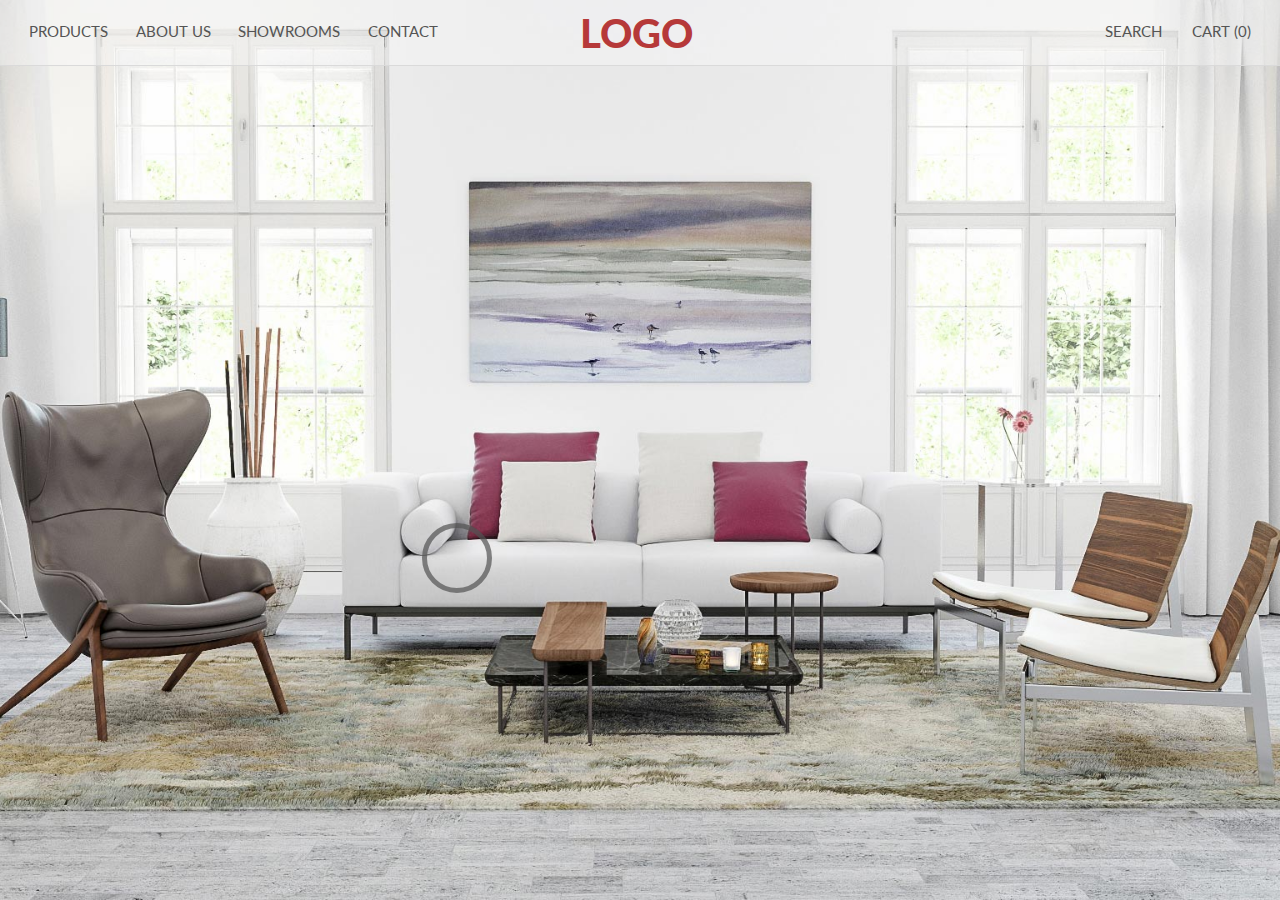
<file: index.html>
<!DOCTYPE html>
<html>
<head>
	<meta charset="utf-8">
	<meta name="viewport" content="width=device-width, initial-scale=1.0"> 
	<meta name="apple-mobile-web-app-capable" content="yes">
	<meta name="mobile-web-app-capable" content="yes">
	<meta name="description" content="Slave Angelovski third portfolio website.">
	<meta name="keywords" content="example website, portfolio site, exercise">
	<meta name="author" content="Slave Angelovski"> 
	<title>FURNITURE website</title>
	<link rel="stylesheet" type="text/css" href="styles.css">
	<link rel="stylesheet" href="https://fonts.googleapis.com/css?family=Open+Sans">
</head>
<body>
	<div id="intro-container">
		<div id="armchairs"><a href="products.html"></a></div>
		<div id="carpets"><a href="products.html"></a></div>
		<div id="low-tables"><a href="products.html"></a></div>
		<div id="sofas"><a href="products.html"></a></div>
		<div id="lounge-chairs"><a href="products.html"></a></div>
		<div id="intro-img1"></a></div>
		<div id="intro-img2"></a></div>
		<div id="armchairs-text">ARMCHAIRS</div>
		<div id="carpets-text">CARPETS</div>
		<div id="low-tables-text">LOW TABLES</div>
		<div id="sofas-text">SOFAS</div>
		<div id="lounge-chairs-text">LOUNGE CHAIRS</div>
		<div id="tolltip-circle"></div>
	</div>
	<header class="header center-vh">
		<div class="header-container center-h height-100">
			<nav class="height-100">
				<div class="close-button"></div>
				<ul class="height-100 center-h">
					<li class="height-100 center-h"><a href="products.html">PRODUCTS</a></li>
					<li class="height-100 center-h"><a href="about_us.html">ABOUT US</a></li>
					<li class="height-100 center-h"><a href="showrooms.html">SHOWROOMS</a></li>
					<li class="height-100 center-h"><a href="contact.html">CONTACT</a></li>
				</ul>
			</nav>
			<div class="logo-container"><p><a href="index.html">LOGO</a></p></div>
			<div class="nav-right height-100">
				<ul class="height-100 center-h">
					<li id="search-li" class="height-100 center-h">
						<a id="search" href="#">SEARCH</a>
						<form id="form" action="#">
      						<input id="search-input" type="text" placeholder="Search.." name="search">
      						<button type="submit">SUBMIT</button>
    					</form>
					</li>
					<li class="height-100 center-h"><a href="#">CART (0)</a></li>
				</ul>
			</div>
		</div>
	</header>
	<main>

	</main>
	<script src="scripts/header.js"></script>
	<script src="scripts/index.js"></script>
	<!-- <script src="scripts/glightbox.min.js"></script> -->
</body>
</html>
</file>
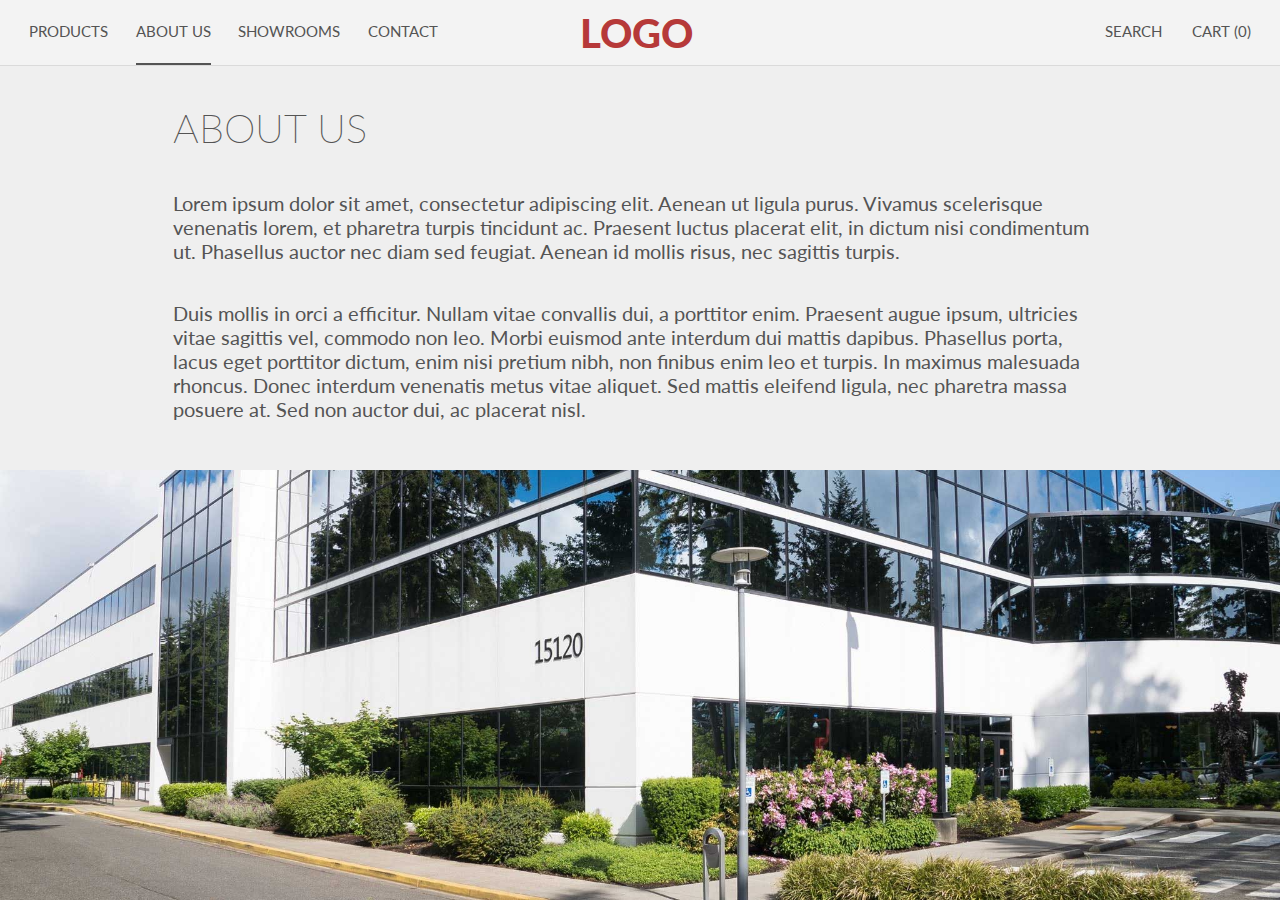
<file: about_us.html>
<!DOCTYPE html>
<html>
<head>
	<meta charset="utf-8">
	<meta name="viewport" content="width=device-width, initial-scale=1.0"> 
	<meta name="apple-mobile-web-app-capable" content="yes">
	<meta name="mobile-web-app-capable" content="yes">
	<meta name="description" content="Slave Angelovski third portfolio website.">
	<meta name="keywords" content="example website, portfolio site, exercise">
	<meta name="author" content="Slave Angelovski"> 
	<title>FURNITURE website</title>
	<link rel="stylesheet" type="text/css" href="styles.css">
	<link rel="stylesheet" href="https://fonts.googleapis.com/css?family=Open+Sans">
</head>
<body>
	<header class="header center-vh">
		<div class="header-container center-h height-100">
			<div class="mobile-menu-icon">
				<div></div>
				<div></div>
				<div></div>
			</div>
			<nav class="height-100">
				<div class="close-button"></div>
				<ul class="height-100 center-h">
					<li class="height-100 center-h"><a href="products.html">PRODUCTS</a></li>
					<li class="height-100 center-h active"><a href="about_us.html">ABOUT US</a></li>
					<li class="height-100 center-h"><a href="showrooms.html">SHOWROOMS</a></li>
					<li class="height-100 center-h"><a href="contact.html">CONTACT</a></li>
				</ul>
			</nav>
			<div class="logo-container"><p><a href="index.html">LOGO</a></p></div>
			<div class="nav-right height-100">
				<div class="close-search-button"></div>
				<ul class="height-100 center-h">
					<li id="search-li" class="height-100 center-h">
						<a id="search" href="#">SEARCH</a>
						<form id="form" action="#">
      						<input id="search-input" type="text" placeholder="Search.." name="search">
      						<button type="submit">SUBMIT</button>
    					</form>
					</li>
					<li class="height-100 center-h"><a href="#">CART (0)</a></li>
				</ul>
			</div>
		</div>
	</header>
	<div class="mobile-menu">
		<div class="icon-container mobile-menu-icon">
			<img src="images/menu-mobile.png">
			<p>MENU</p>
		</div>
		<div class="icon-container search-menu-mobile">
			<img src="images/search-mobile.png">
			<p>SEARCH</p>
		</div>
		<div class="icon-container">
			<a href="products.html">
			<img src="images/go-back-mobile.png">
			<p>GO BACK</p>
			</a>
		</div>
		<div class="icon-container scroll-to-top">
			<img src="images/go-up-mobile.png">
			<p>GO TO TOP</p>
		</div>
	</div>
	<main class="center-h">
		<div class="text-container-about center-h">
			<h1>ABOUT US</h1>
			<div class="p1"><p>Lorem ipsum dolor sit amet, consectetur adipiscing elit. Aenean ut ligula purus. Vivamus scelerisque venenatis lorem, et pharetra turpis tincidunt ac. Praesent luctus placerat elit, in dictum nisi condimentum ut. Phasellus auctor nec diam sed feugiat. Aenean id mollis risus, nec sagittis turpis.</p></div>
			<div class="p2"><p>Duis mollis in orci a efficitur. Nullam vitae convallis dui, a porttitor enim. Praesent augue ipsum, ultricies vitae sagittis vel, commodo non leo. Morbi euismod ante interdum dui mattis dapibus. Phasellus porta, lacus eget porttitor dictum, enim nisi pretium nibh, non finibus enim leo et turpis. In maximus malesuada rhoncus. Donec interdum venenatis metus vitae aliquet. Sed mattis eleifend ligula, nec pharetra massa posuere at. Sed non auctor dui, ac placerat nisl. </p></div>
			<div class="img-container">
				<img src="images/about_us_img.jpg">
			</div>
		</div>
	</main>
	<script src="scripts/header.js"></script>
	<script src="scripts/scroll-script-min.js"></script>
</body>
</html>
</file>
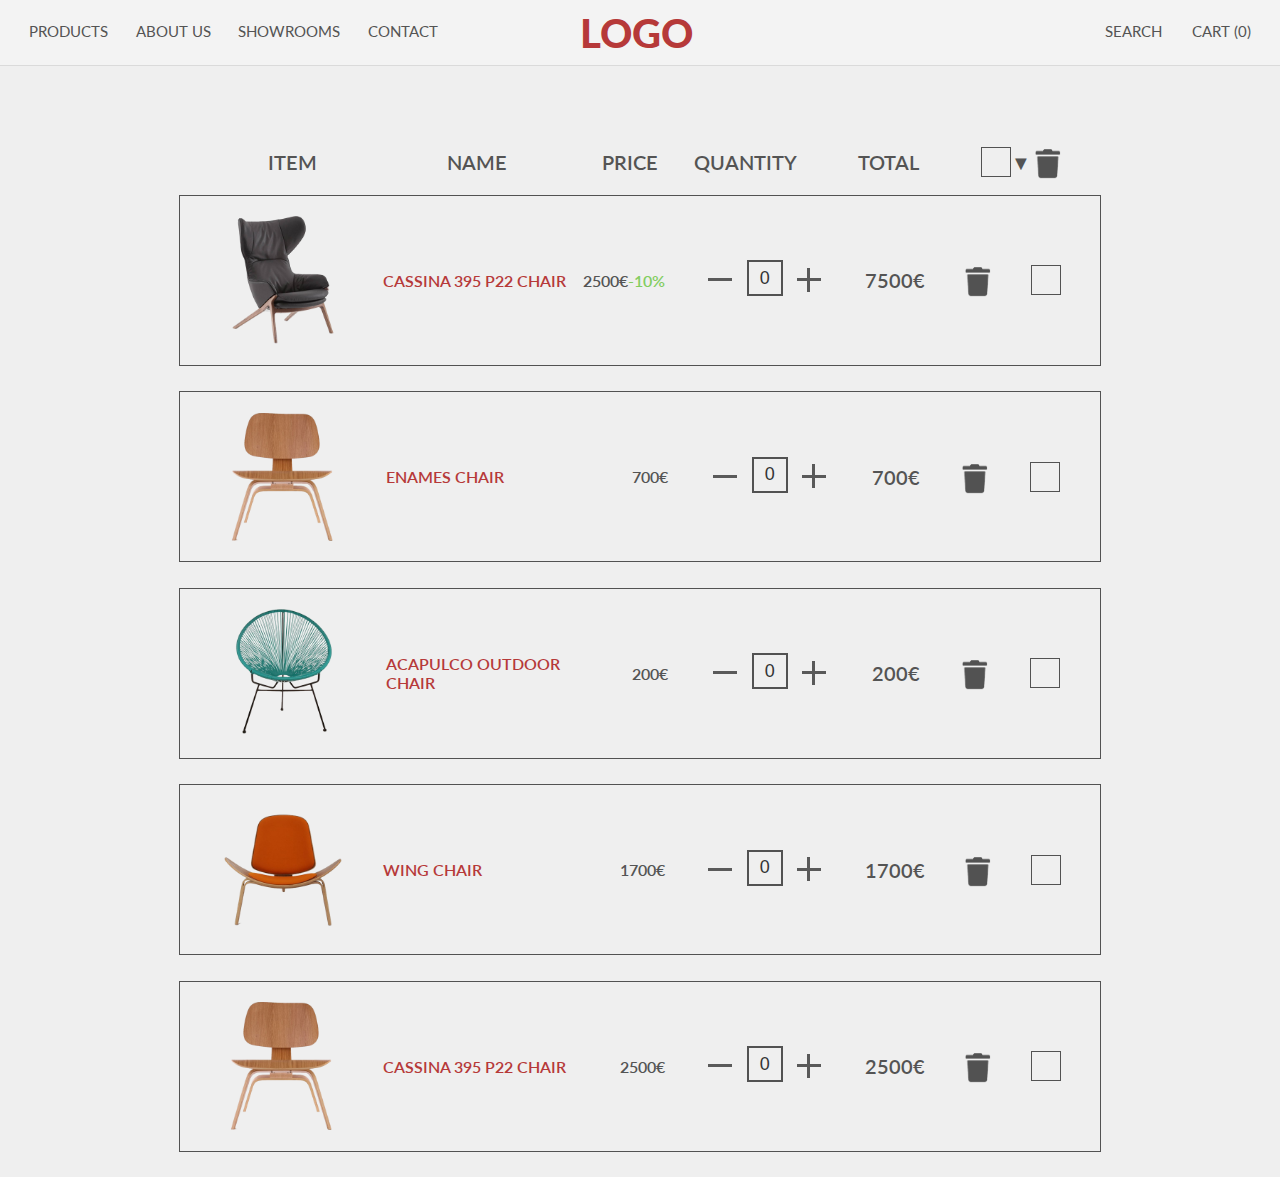
<file: cart.html>
<!DOCTYPE html>
<html>
<head>
	<meta charset="utf-8">
	<meta name="viewport" content="width=device-width, initial-scale=1.0"> 
	<meta name="apple-mobile-web-app-capable" content="yes">
	<meta name="mobile-web-app-capable" content="yes">
	<meta name="description" content="Slave Angelovski third portfolio website.">
	<meta name="keywords" content="example website, portfolio site, exercise">
	<meta name="author" content="Slave Angelovski"> 
	<title>FURNITURE website</title>
	<link rel="stylesheet" type="text/css" href="styles.css">
	<link rel="stylesheet" type="text/css" href="nouislider.min.css">
	<link rel="stylesheet" href="https://fonts.googleapis.com/css?family=Open+Sans">
</head>

<body>
	<header class="header center-vh">
		<div class="header-container center-h height-100">
			<div class="mobile-menu-icon">
				<div></div>
				<div></div>
				<div></div>
			</div>
			<nav class="height-100">
				<div class="close-button"></div>
				<ul class="height-100 center-h">
					<li class="height-100 center-h"><a href="products.html">PRODUCTS</a></li>
					<li class="height-100 center-h"><a href="about_us.html">ABOUT US</a></li>
					<li class="height-100 center-h"><a href="showrooms.html">SHOWROOMS</a></li>
					<li class="height-100 center-h"><a href="contact.html">CONTACT</a></li>
				</ul>
			</nav>
			<div class="logo-container"><p><a href="index.html">LOGO</a></p></div>
			<div class="nav-right height-100">
				<div class="close-search-button"></div>
				<ul class="height-100 center-h">
					<li id="search-li" class="height-100 center-h">
						<a id="search" href="#">SEARCH</a>
						<form id="form" action="#">
      						<input id="search-input" type="text" placeholder="Search.." name="search">
      						<button type="submit">SUBMIT</button>
    					</form>
					</li>
					<li class="height-100 center-h"><a href="#">CART (0)</a></li>
				</ul>
			</div>
		</div>
	</header>
	<div class="mobile-menu">
		<div class="icon-container mobile-menu-icon">
			<img src="images/menu-mobile.png">
			<p>MENU</p>
		</div>
		<div class="icon-container search-menu-mobile">
			<img src="images/search-mobile.png">
			<p>SEARCH</p>
		</div>
		<div class="icon-container">
			<div class="cart-cont-mobile">
			<img src="images/cart_mobile.png">
			<p class="qty">( 0 )</p>	
			</div>
			<p>GO TO CART</p>
		</div>
		<div class="icon-container scroll-to-top">
			<img src="images/go-up-mobile.png">
			<p>GO TO TOP</p>
		</div>
	</div>
	<main class="center-h">
		<div class="cart-items-container">
			<div class="details-header">
				<div class="table-text">ITEM</div>
				<div class="table-text">NAME</div>
				<div class="table-text">PRICE</div>
				<div class="table-text">QUANTITY</div>
				<div class="table-text">TOTAL</div>
				<div class="delete-container">
					<label class="control control--checkbox option">
						<input type="checkbox">
						<div class="control__indicator"></div>
					</label>
					<div class="down-arrow">▼</div>
					<div class="delete"></div>
				</div>
			</div>
			<div class="cart-items center-h">
				<div class="cart-items-img">
					<img src="images/chair1.png">
				</div>
				<div class="item-desctiption">
					<h2>CASSINA 395 P22 CHAIR</h2>
					<div class="prices-container">
						<p class="price">2500€</p>
						<p class="discount">-10%</p>
					</div>
				</div>
				<div class="cart-details">
					<div class="minus-button"></div>
					<div class="cart-container">
						<form>
							<input type="text" name="quantity" value="0">
						</form>
					</div>
					<div class="plus-button"></div>
				</div>
				<div class="total">7500€</div>
				<div class="delete"></div>
				<label class="control control--checkbox option">
					<input type="checkbox">
					<div class="control__indicator"></div>
				</label>
			</div>
			<div class="cart-items center-h">
				<div class="cart-items-img">
					<img src="images/chair2.png">
				</div>
				<div class="item-desctiption">
					<h2>ENAMES CHAIR</h2>
					<div class="prices-container">
						<p class="price">700€</p>
						<p class="discount"></p>
					</div>
				</div>
				<div class="cart-details">
					<div class="minus-button"></div>
					<div class="cart-container">
						<form>
							<input type="text" name="quantity" value="0">
						</form>
					</div>
					<div class="plus-button"></div>
				</div>
				<div class="total">700€</div>
				<div class="delete"></div>
				<label class="control control--checkbox option">
					<input type="checkbox">
					<div class="control__indicator"></div>
				</label>
			</div>
			<div class="cart-items center-h">
				<div class="cart-items-img">
					<img src="images/chair3.png">
				</div>
				<div class="item-desctiption">
					<h2>ACAPULCO OUTDOOR CHAIR</h2>
					<div class="prices-container">
						<p class="price">200€</p>
						<p class="discount"></p>
					</div>
				</div>
				<div class="cart-details">
					<div class="minus-button"></div>
					<div class="cart-container">
						<form>
							<input type="text" name="quantity" value="0">
						</form>
					</div>
					<div class="plus-button"></div>
				</div>
				<div class="total">200€</div>
				<div class="delete"></div>
				<label class="control control--checkbox option">
					<input type="checkbox">
					<div class="control__indicator"></div>
				</label>
			</div>
			<div class="cart-items center-h">
				<div class="cart-items-img">
					<img src="images/chair4.png">
				</div>
				<div class="item-desctiption">
					<h2>WING CHAIR</h2>
					<div class="prices-container">
						<p class="price">1700€</p>
						<p class="discount"></p>
					</div>
				</div>
				<div class="cart-details">
					<div class="minus-button"></div>
					<div class="cart-container">
						<form>
							<input type="text" name="quantity" value="0">
						</form>
					</div>
					<div class="plus-button"></div>
				</div>
				<div class="total">1700€</div>
				<div class="delete"></div>
				<label class="control control--checkbox option">
					<input type="checkbox">
					<div class="control__indicator"></div>
				</label>
			</div>
			<div class="cart-items center-h">
				<div class="cart-items-img">
					<img src="images/chair2.png">
				</div>
				<div class="item-desctiption">
					<h2>CASSINA 395 P22 CHAIR</h2>
					<div class="prices-container">
						<p class="price">2500€</p>
						<p class="discount"></p>
					</div>
				</div>
				<div class="cart-details">
					<div class="minus-button"></div>
					<div class="cart-container">
						<form>
							<input type="text" name="quantity" value="0">
						</form>
					</div>
					<div class="plus-button"></div>
				</div>
				<div class="total">2500€</div>
				<div class="delete"></div>
				<label class="control control--checkbox option">
					<input type="checkbox">
					<div class="control__indicator"></div>
				</label>
			</div>
		</div>
	</main>
	<!-- <script src="scripts/header.js"></script>
	<script src="scripts/nouislider.min.js"></script> -->
	<!-- <script src="scripts/products.js"></script> -->
	<!-- <script src="scripts/scroll-script-min.js"></script> -->
</body>
</html>
</file>
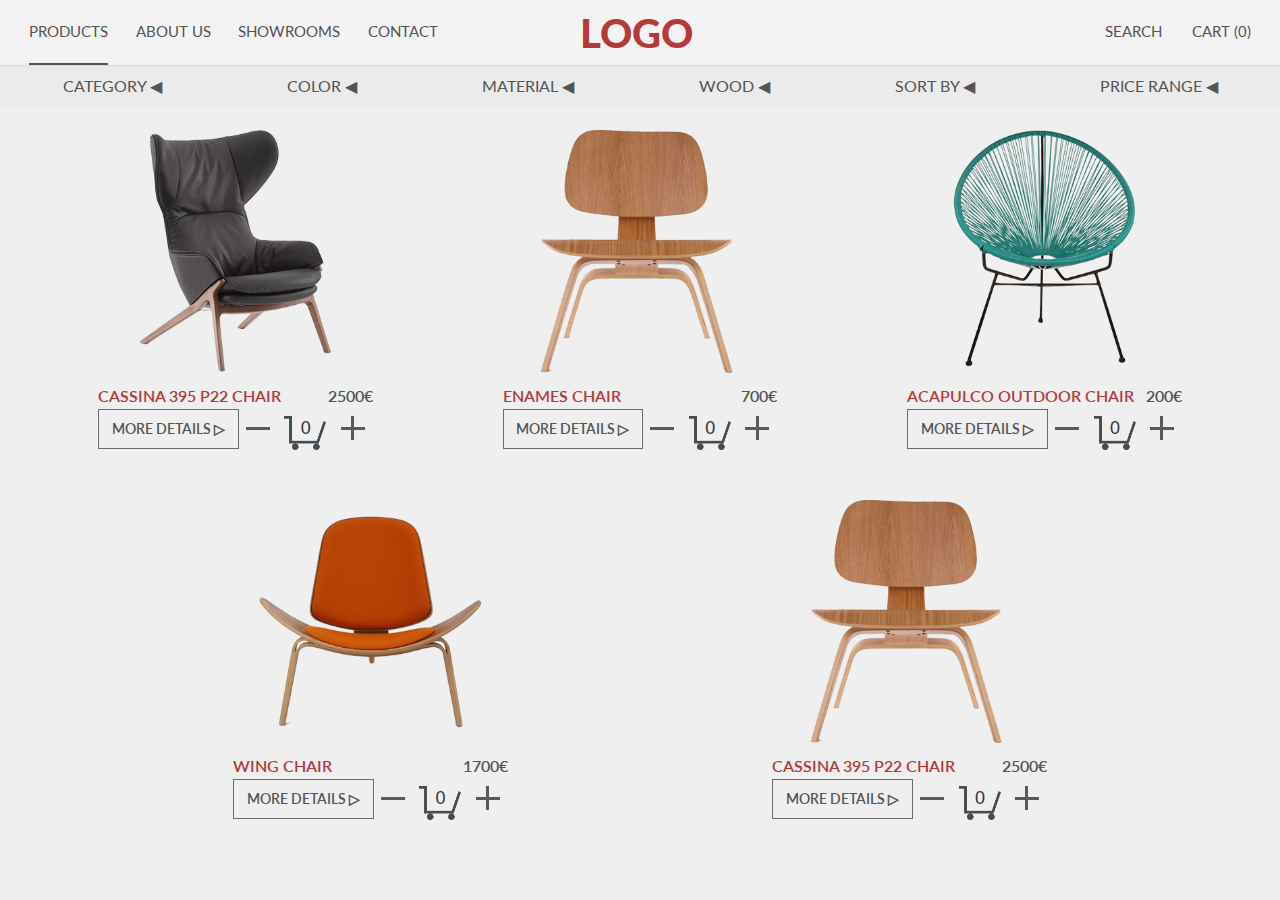
<file: products.html>
<!DOCTYPE html>
<html>
<head>
	<meta charset="utf-8">
	<meta name="viewport" content="width=device-width, initial-scale=1.0"> 
	<meta name="apple-mobile-web-app-capable" content="yes">
	<meta name="mobile-web-app-capable" content="yes">
	<meta name="description" content="Slave Angelovski third portfolio website.">
	<meta name="keywords" content="example website, portfolio site, exercise">
	<meta name="author" content="Slave Angelovski"> 
	<title>FURNITURE website</title>
	<link rel="stylesheet" type="text/css" href="styles.css">
	<link rel="stylesheet" type="text/css" href="nouislider.min.css">
	<link rel="stylesheet" href="https://fonts.googleapis.com/css?family=Open+Sans">
</head>
<body>
	<header class="header center-vh filter-menu">
		<div class="header-container center-h height-100">
			<div class="mobile-menu-icon">
				<div></div>
				<div></div>
				<div></div>
			</div>
			<nav class="height-100">
				<div class="close-button"></div>
				<ul class="height-100 center-h">
					<li class="height-100 center-h active"><a href="products.html">PRODUCTS</a></li>
					<li class="height-100 center-h"><a href="about_us.html">ABOUT US</a></li>
					<li class="height-100 center-h"><a href="showrooms.html">SHOWROOMS</a></li>
					<li class="height-100 center-h"><a href="contact.html">CONTACT</a></li>
				</ul>
			</nav>
			<div class="logo-container"><p><a href="index.html">LOGO</a></p></div>
			<div class="nav-right height-100">
				<div class="close-search-button"></div>
				<ul class="height-100 center-h">
					<li id="search-li" class="height-100 center-h">
						<a id="search" href="#">SEARCH</a>
						<form id="form" action="#">
      						<input id="search-input" type="text" placeholder="Search.." name="search">
      						<button type="submit">SUBMIT</button>
    					</form>
					</li>
					<li class="height-100 center-h"><a href="#">CART (0)</a></li>
				</ul>
			</div>
		</div>
		<div class="filter-container center-vh">
			<div class="filter-header-mobile">
				<p><a href="products.html">ALL PRODUCTS</a></p>
				<div class="fliter-btn">FILTERS</div>					
			</div>
			<div class="filter-content height-100">
				<div id="filter-close-btn" class="close-button"></div>
				<ul class="center-h height-100">
					<li id="category" class="height-100 center-h">CATEGORY ◀</li>
					<li id="color" class="height-100 center-h">COLOR ◀</li>
					<li id="material" class="height-100 center-h">MATERIAL ◀</li>
					<li id="wood" class="height-100 center-h">WOOD ◀</li>
					<li id="sort-by" class="height-100 center-h">SORT BY ◀</li>
					<li id="price-range" class="height-100 center-h">PRICE RANGE ◀</li>
				</ul>
			</div>
		</div>
		<div id="category-sub" class="category-sub sub-filter">
			<div id="" class="back-button"></div>
			<div class="option-container">
				<label class="control control--checkbox option">
					<input type="checkbox">
					<div class="control__indicator"></div>
				 TABLES</label>
				 <label class="control control--checkbox option">
					<input type="checkbox">
					<div class="control__indicator"></div>
				 CHAIRS</label>
				 <label class="control control--checkbox option">
					<input type="checkbox">
					<div class="control__indicator"></div>
				 SOFAS</label>
				 <label class="control control--checkbox option">
					<input type="checkbox">
					<div class="control__indicator"></div>
				 LOUNGE CHAIRS</label>
				 <label class="control control--checkbox option">
					<input type="checkbox">
					<div class="control__indicator"></div>
				 LOW TABLES</label>
				 <label class="control control--checkbox option">
					<input type="checkbox">
					<div class="control__indicator"></div>
				 BEDS</label>
				 <label class="control control--checkbox option">
					<input type="checkbox">
					<div class="control__indicator"></div>
				 CARPETS</label>
				 <label class="control control--checkbox option">
					<input type="checkbox">
					<div class="control__indicator"></div>
				 ARMCHAIRS</label>
			</div>
		</div>
		<div id="color-sub" class="category-sub sub-filter">
			<div id="" class="back-button"></div>
			<div class="color-container">
				<div id="col-box1" class="color-box"></div>
				<div id="col-box2" class="color-box"></div>
				<div id="col-box3" class="color-box"></div>
				<div id="col-box4" class="color-box"></div>
				<div id="col-box5" class="color-box"></div>
				<div id="col-box6" class="color-box"></div>
				<div id="col-box7" class="color-box"></div>
			</div>
		</div>
		<div id="material-sub" class="category-sub sub-filter">
			<div id="" class="back-button"></div>
			<div class="option-container">
				<label class="control control--checkbox option">
					<input type="checkbox">
					<div class="control__indicator"></div>
				 LEATHER</label>
				<label class="control control--checkbox option">
					<input type="checkbox">
					<div class="control__indicator"></div>
				 STEEL</label>
				<label class="control control--checkbox option">
					<input type="checkbox">
					<div class="control__indicator"></div>
				 FABRIC</label>
				<label class="control control--checkbox option">
					<input type="checkbox">
					<div class="control__indicator"></div>
				 PLASTIC</label>
				<label class="control control--checkbox option">
					<input type="checkbox">
					<div class="control__indicator"></div>
				 WOOD</label>
				<label class="control control--checkbox option">
					<input type="checkbox">
					<div class="control__indicator"></div>
				 POLYPROPYLENE</label>
			</div>
		</div>
		<div id="wood-sub" class="category-sub sub-filter">
			<div id="" class="back-button"></div>
			<div class="option-container">
				<label class="control control--checkbox option">
					<input type="checkbox">
					<div class="control__indicator"></div>
				 WALLNUT</label>
				<label class="control control--checkbox option">
					<input type="checkbox">
					<div class="control__indicator"></div>
				 ASH</label>
				<label class="control control--checkbox option">
					<input type="checkbox">
					<div class="control__indicator"></div>
				 PINE</label>
				<label class="control control--checkbox option">
					<input type="checkbox">
					<div class="control__indicator"></div>
				 MAPLE</label>
				<label class="control control--checkbox option">
					<input type="checkbox">
					<div class="control__indicator"></div>
				 OAK</label>
				<label class="control control--checkbox option">
					<input type="checkbox">
					<div class="control__indicator"></div>
				 CHERRY WOOD</label>
			</div>
		</div>
		<div id="sort-sub"  class="category-sub sub-filter">
			<div id="" class="back-button"></div>
			<div class="option-container">
				<label class="control control--checkbox option">
					<input type="checkbox">
					<div class="control__indicator"></div>
				 PRICE: LOW TO HIGH</label>
				<label class="control control--checkbox option">
					<input type="checkbox">
					<div class="control__indicator"></div>
				 NEWEST FIRST</label>
				<label class="control control--checkbox option">
					<input type="checkbox">
					<div class="control__indicator"></div>
				 PRICE: HIGH TO LOW</label>
				<label class="control control--checkbox option">
					<input type="checkbox">
					<div class="control__indicator"></div>
				 OLDEST FIRST</label>
			</div>
		</div>
		<div id="price-slider-sub" class=" center-h sub-filter">
			<div id="" class="back-button"></div>
			<div id="slider-container">
			</div>
			<div class="prices-container">
				<span id="lower-value" class="example-val">a</span>
				<span id="upper-value" class="example-val">a</span>
			</div>
		</div>
	</header>
	<div class="mobile-menu">
		<div class="icon-container mobile-menu-icon">
			<img src="images/menu-mobile.png">
			<p>MENU</p>
		</div>
		<div class="icon-container search-menu-mobile">
			<img src="images/search-mobile.png">
			<p>SEARCH</p>
		</div>
		<div class="icon-container">
			<div class="cart-cont-mobile">
			<img src="images/cart_mobile.png">
			<p class="qty">( 0 )</p>	
			</div>
			<p>GO TO CART</p>
		</div>
		<div class="icon-container scroll-to-top">
			<img src="images/go-up-mobile.png">
			<p>GO TO TOP</p>
		</div>
	</div>
	<main class="center-h">
		<div class="products-container">
			<div class="product center-h">
				<div class="product-img">
					<img src="images/chair1.png">
				</div>
				<div class="desctiption">
					<h2>CASSINA 395 P22 CHAIR</h2>
					<p>2500€</p>
				</div>
				<div class="details">
					<div class="more-button"><a href="details.html">MORE DETAILS ▷</a></div>
					<div class="minus-button"></div>
					<div class="cart-container">
						<div class="cart-icon"></div>
						<form>
							<input type="text" name="quantity" value="0">
						</form>
					</div>
					<div class="plus-button"></div>
				</div>
			</div>
			<div class="product center-h">
				<div class="product-img">
					<img src="images/chair2.png">
				</div>
				<div class="desctiption">
					<h2>ENAMES CHAIR</h2>
					<p>700€</p>
				</div>
				<div class="details">
					<div class="more-button"><a href="details.html">MORE DETAILS ▷</a></div>
					<div class="minus-button"></div>
					<div class="cart-container">
						<div class="cart-icon"></div>
						<form>
							<input type="text" name="quantity" value="0">
						</form>
					</div>
					<div class="plus-button"></div>
				</div>
			</div>
			<div class="product center-h">
				<div class="product-img">
					<img src="images/chair3.png">
				</div>
				<div class="desctiption">
					<h2>ACAPULCO OUTDOOR CHAIR</h2>
					<p>200€</p>
				</div>
				<div class="details">
					<div class="more-button"><a href="details.html">MORE DETAILS ▷</a></div>
					<div class="minus-button"></div>
					<div class="cart-container">
						<div class="cart-icon"></div>
						<form>
							<input type="text" name="quantity" value="0">
						</form>
					</div>
					<div class="plus-button"></div>
				</div>
			</div>
			<div class="product center-h">
				<div class="product-img">
					<img src="images/chair4.png">
				</div>
				<div class="desctiption">
					<h2>WING CHAIR</h2>
					<p>1700€</p>
				</div>
				<div class="details">
					<div class="more-button"><a href="details.html">MORE DETAILS ▷</a></div>
					<div class="minus-button"></div>
					<div class="cart-container">
						<div class="cart-icon"></div>
						<form>
							<input type="text" name="quantity" value="0">
						</form>
					</div>
					<div class="plus-button"></div>
				</div>
			</div>
			<div class="product center-h">
				<div class="product-img">
					<img src="images/chair2.png">
				</div>
				<div class="desctiption">
					<h2>CASSINA 395 P22 CHAIR</h2>
					<p>2500€</p>
				</div>
				<div class="details">
					<div class="more-button"><a href="details.html">MORE DETAILS ▷</a></div>
					<div class="minus-button"></div>
					<div class="cart-container">
						<div class="cart-icon"></div>
						<form>
							<input type="text" name="quantity" value="0">
						</form>
					</div>
					<div class="plus-button"></div>
				</div>
			</div>
		</div>
	</main>
	<script src="scripts/header.js"></script>
	<script src="scripts/nouislider.min.js"></script>
	<script src="scripts/products.js"></script>
	<script src="scripts/scroll-script-min.js"></script>
</body>
</html>
</file>
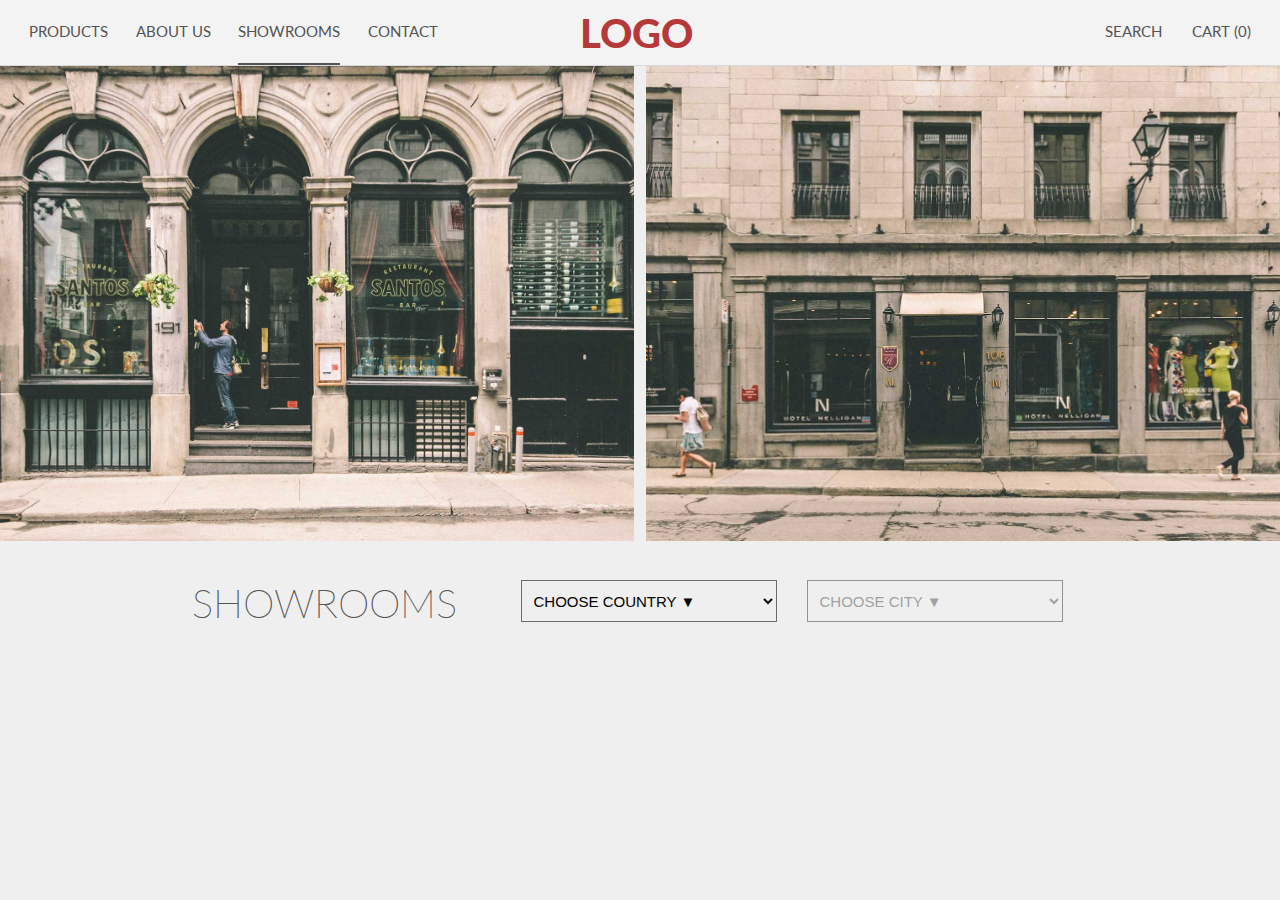
<file: showrooms.html>
<!DOCTYPE html>
<html>
<head>
	<meta charset="utf-8">
	<meta name="viewport" content="width=device-width, initial-scale=1.0"> 
	<meta name="apple-mobile-web-app-capable" content="yes">
	<meta name="mobile-web-app-capable" content="yes">
	<meta name="description" content="Slave Angelovski third portfolio website.">
	<meta name="keywords" content="example website, portfolio site, exercise">
	<meta name="author" content="Slave Angelovski"> 
	<title>FURNITURE website</title>
	<link rel="stylesheet" type="text/css" href="styles.css">
	<link rel="stylesheet" href="https://fonts.googleapis.com/css?family=Open+Sans">
</head>
<body>
	<header class="header center-vh">
		<div class="header-container center-h height-100">
			<div class="mobile-menu-icon">
				<div></div>
				<div></div>
				<div></div>
			</div>
			<nav class="height-100">
				<div class="close-button"></div>
				<ul class="height-100 center-h">
					<li class="height-100 center-h"><a href="products.html">PRODUCTS</a></li>
					<li class="height-100 center-h"><a href="about_us.html">ABOUT US</a></li>
					<li class="height-100 center-h active"><a href="showrooms.html">SHOWROOMS</a></li>
					<li class="height-100 center-h"><a href="contact.html">CONTACT</a></li>
				</ul>
			</nav>
			<div class="logo-container"><p><a href="index.html">LOGO</a></p></div>
			<div class="nav-right height-100">
				<div class="close-search-button"></div>
				<ul class="height-100 center-h">
					<li id="search-li" class="height-100 center-h">
						<a id="search" href="#">SEARCH</a>
						<form id="form" action="#">
      						<input id="search-input" type="text" placeholder="Search.." name="search">
      						<button type="submit">SUBMIT</button>
    					</form>
					</li>
					<li class="height-100 center-h"><a href="#">CART (0)</a></li>
				</ul>
			</div>
		</div>
	</header>
	<div class="mobile-menu">
		<div class="icon-container mobile-menu-icon">
			<img src="images/menu-mobile.png">
			<p>MENU</p>
		</div>
		<div class="icon-container search-menu-mobile">
			<img src="images/search-mobile.png">
			<p>SEARCH</p>
		</div>
		<div class="icon-container">
			<a href="products.html">
			<img src="images/go-back-mobile.png">
			<p>GO BACK</p>
			</a>
		</div>
		<div class="icon-container scroll-to-top">
			<img src="images/go-up-mobile.png">
			<p>GO TO TOP</p>
		</div>
	</div>
	<main class="center-h">
		<div class="h1-container">
			<h1 class="h1-top">SHOWROOMS</h1>
		</div>
		<div class="img-container-showroom">
			<img src="images/showroom1.jpg">
			<img src="images/showroom2.jpg">
		</div>
		<div class="text-container-showrooms center-h">
			<div class="drop-down-container center-h">
				<h1>SHOWROOMS</h1>
				<div class="s-box">
					<form>
						<fieldset>
							<select name="CHOOSE COUNTRY ▼" class="select-box" id="country">
								<option value="">CHOOSE COUNTRY ▼</option>
								<option value="denmark">DENMARK</option>
								<option value="norway">NORWAY</option>
								<option value="sweden">SWEDEN</option>
								<option value="england">ENGLAND</option>
							</select>
							<select name="CHOOSE CITY ▼" class="select-box" id="city" disabled>
								<option value="">CHOOSE CITY ▼</option>
								<option value="copenhagen">COPENHAGEN</option>
								<option value="odense">ODENSE</option>
								<option value="aarhus">AARHUS</option>
								<option value="esbjerg">ESBJERG</option>
							</select>
						</fieldset>
					</form>
				</div>
			</div>
			<div class="stores-container">
				<div class="store-text">
					<h3>STORE ONE</h3>
					<p>Krogvænget 25</br>
						1622 København V</br>
						number: 29-11-22-33</br> 
						hours: 08:00 - 16:30</br>
						store1@mail.com
					</p>
				</div>
				<div class="store-text">
					<h3>STORE TWO</h3>
					<p>Krogvænget 25</br>
						1622 København V</br>
						number: 29-11-22-33</br> 
						hours: 08:00 - 16:30</br>
						store1@mail.com
					</p>
				</div>
				<div class="store-text">
					<h3>STORE THREE</h3>
					<p>Krogvænget 25</br>
						1622 København V</br>
						number: 29-11-22-33</br> 
						hours: 08:00 - 16:30</br>
						store1@mail.com
					</p>
				</div>
				<div class="store-text">
					<h3>STORE FOUR</h3>
					<p>Krogvænget 25</br>
						1622 København V</br>
						number: 29-11-22-33</br> 
						hours: 08:00 - 16:30</br>
						store1@mail.com
					</p>
				</div>
			</div>
		</div>
	</main>
	<script src="scripts/header.js"></script>
	<script src="scripts/showrooms.js"></script>
	<script src="scripts/scroll-script-min.js"></script>
</body>
</html>
</file>
<file: styles.css>
@import url("https://fonts.googleapis.com/css?family=Lato:400,600,900");:not(html):not(head):not(body):not(script):not(link):not(style):not(meta){display:-webkit-box;display:-ms-flexbox;display:-webkit-flex;display:flex}body .clicked,header .header-container .nav-right ul li #form,#intro-container #intro-img1,#intro-container #intro-img2,#intro-container #armchairs-text,#intro-container #carpets-text,#intro-container #low-tables-text,#intro-container #sofas-text,#intro-container #lounge-chairs-text{-webkit-transition:opacity 0.5s ease-in-out;-khtml-transition:opacity 0.5s ease-in-out;-moz-transition:opacity 0.5s ease-in-out;-ms-transition:opacity 0.5s ease-in-out;-o-transition:opacity 0.5s ease-in-out;transition:opacity 0.5s ease-in-out}#intro-container #armchairs-text,#intro-container #carpets-text,#intro-container #low-tables-text,#intro-container #sofas-text,#intro-container #lounge-chairs-text{position:absolute;font-size:1.6em;color:#545454;opacity:0}#intro-container #tolltip-circle{border:5px solid #525252;padding:30px;background:transparent;width:3vw;height:3vw;border-radius:5vw;z-index:5}main .text-container-about h1,main .h1-container .h1-top{font-size:2em;font-weight:200}main .cart-items-container .details-header .delete-container .delete,main .cart-items-container .cart-items .delete{background:url("images/delete-icon.png") no-repeat center bottom;background-size:contain;width:2em;height:2em}@media only screen and (max-width: 1400px){main .cart-items-container .details-header .delete-container .delete,main .cart-items-container .cart-items .delete{width:1.7em;height:1.7em}}*{box-sizing:border-box;margin:0;padding:0;text-decoration:none}main{height:100%}input,button,form,fieldset{display:block}link:hover{cursor:pointer}:any-link{color:inherit}a:visited,a:active{color:inherit;text-decoration:none}input:focus{-webkit-border:1px #b63939;-khtml-border:1px #b63939;-moz-border:1px #b63939;-ms-border:1px #b63939;-o-border:1px #b63939;border:1px #b63939;outline-color:#b63939;outline:none}textarea{font-family:"Lato",sans-serif}textarea:focus{-webkit-border:1px #b63939;-khtml-border:1px #b63939;-moz-border:1px #b63939;-ms-border:1px #b63939;-o-border:1px #b63939;border:1px #b63939;outline-color:#b63939;outline:none}.filter-menu .filter-header-mobile .fliter-btn,main .product-container .details-container .options-container #brochures-box .brochures-container .file-container .download-btn,main .product-container .details-container .add-info-container .go-back-btn,.contact .contact-details-container .input-container form fieldset input:last-child{align-items:center;padding:0.8em 1em;background-color:#545454;color:#e4e4e4;border:none;cursor:pointer;text-transform:uppercase;white-space:nowrap}.filter-menu .filter-header-mobile .fliter-btn:hover,main .product-container .details-container .options-container #brochures-box .brochures-container .file-container .download-btn:hover,main .product-container .details-container .add-info-container .go-back-btn:hover,.contact .contact-details-container .input-container form fieldset input:hover:last-child{-webkit-animation:1s bg-hover forwards;-khtml-animation:1s bg-hover forwards;-moz-animation:1s bg-hover forwards;-ms-animation:1s bg-hover forwards;-o-animation:1s bg-hover forwards;animation:1s bg-hover forwards}@-webkit-keyframes bg-hover{0%{background-color:#545454}100%{background-color:#3b3b3b}}@-moz-keyframes bg-hover{0%{background-color:#545454}100%{background-color:#3b3b3b}}@-ms-keyframes bg-hover{0%{background-color:#545454}100%{background-color:#3b3b3b}}@keyframes bg-hover{0%{background-color:#545454}100%{background-color:#3b3b3b}}.close-button{display:none;height:3em;width:3em;margin:5% 0 0 60%;border-radius:5px;position:absolute;top:0;left:0;bottom:0;right:0;color:#6b6b6b}.close-button:after{position:absolute;top:0;left:0;right:0;bottom:0;content:"\274c";font-size:2.5em;line-height:100px;text-align:center;justify-content:center;align-items:center;display:flex}.back-button,main .product-container .product-img-container .sub-container .nav-arrows .arrow-left,main .product-container .product-img-container .sub-container .nav-arrows .arrow-right{margin:auto 0;cursor:pointer;opacity:0.7;position:absolute;top:0;bottom:0;text-align:center;padding:12px;height:7vw;width:1vw}.back-button{display:none;top:6.5%;margin:0;right:10.5%;opacity:0.9;width:2em}@media only screen and (max-width: 1000px){.back-button{display:flex}}.back-button:hover{opacity:1}.back-button:before{-webkit-transform:skew(-35deg, 0deg);-khtml-transform:skew(-35deg, 0deg);-moz-transform:skew(-35deg, 0deg);-ms-transform:skew(-35deg, 0deg);-o-transform:skew(-35deg, 0deg);transform:skew(-35deg, 0deg);content:'';position:absolute;top:-16px;left:0;right:0;margin:0 auto;height:0.7em;width:0.35em;background:#6b6b6b}.back-button:after{-webkit-transform:skew(35deg, 0deg);-khtml-transform:skew(35deg, 0deg);-moz-transform:skew(35deg, 0deg);-ms-transform:skew(35deg, 0deg);-o-transform:skew(35deg, 0deg);transform:skew(35deg, 0deg);content:'';position:absolute;top:0;right:0;left:0;margin:0 auto;height:0.7em;width:0.35em;background:#6b6b6b}.control{position:relative;padding-left:30px;cursor:pointer}.control input{position:absolute;z-index:-1;opacity:0}.control__indicator{border:1px solid #525252;position:absolute;top:0;left:0;bottom:0;margin:auto 0;height:20px;width:20px;background:transparent}.control:hover input ~ .control__indicator,.control input:focus ~ .control__indicator{background:#ccc}.control input:checked ~ .control__indicator{background:#525252}.control input:disabled ~ .control__indicator{background:#e6e6e6;opacity:0.6;pointer-events:none}.control__indicator:after{content:'';position:absolute;display:none}.control input:checked ~ .control__indicator:after{display:flex}.control--checkbox .control__indicator:after{top:0;bottom:0;left:0;right:0;margin:auto;width:3px;height:8px;border:solid #fff;border-width:0 2px 2px 0;transform:rotate(45deg)}.control--checkbox input:disabled ~ .control__indicator:after{border-color:#7b7b7b}body{color:#545454;font-family:"Lato",sans-serif;font-size:20px;background-color:#efefef}@media only screen and (max-width: 1100px){body{height:100%}}body .center-vh{justify-content:center}body .center-v{justify-content:center}body .center-h{align-items:center}body .height-100{height:100%}body .clicked{-webkit-transition:width 1s ease-in-out;-khtml-transition:width 1s ease-in-out;-moz-transition:width 1s ease-in-out;-ms-transition:width 1s ease-in-out;-o-transition:width 1s ease-in-out;transition:width 1s ease-in-out;display:flex !important;opacity:1 !important}body .active{border-bottom:2px solid #545454 !important}@media only screen and (max-width: 1000px){body .active{border-bottom:none}}body .active-img{border:5px solid #b63939 !important}body .hide{-webkit-animation:appear 0.5s ease-in-out forwards reverse;-khtml-animation:appear 0.5s ease-in-out forwards reverse;-moz-animation:appear 0.5s ease-in-out forwards reverse;-ms-animation:appear 0.5s ease-in-out forwards reverse;-o-animation:appear 0.5s ease-in-out forwards reverse;animation:appear 0.5s ease-in-out forwards reverse;display:none !important}body .show{-webkit-animation:appear 0.3s ease-in-out forwards !important;-khtml-animation:appear 0.3s ease-in-out forwards !important;-moz-animation:appear 0.3s ease-in-out forwards !important;-ms-animation:appear 0.3s ease-in-out forwards !important;-o-animation:appear 0.3s ease-in-out forwards !important;animation:appear 0.3s ease-in-out forwards !important;display:flex !important}@-webkit-keyframes appear{0%{opacity:0}100%{opacity:1}}@-moz-keyframes appear{0%{opacity:0}100%{opacity:1}}@-ms-keyframes appear{0%{opacity:0}100%{opacity:1}}@keyframes appear{0%{opacity:0}100%{opacity:1}}body .select-box-clone{height:3vw;overflow:hidden;flex-direction:column;width:20vw;min-width:15vw;margin:0 2em 0 0;font-size:1em;padding:0.7em 0.5em 0 0.5em;border:1px solid #525252;background:#efefef}body .select-box-clone .select-box-ul{-webkit-transition:transform 0.3s ease-in-out, opacity 0.1s ease-in-out;-khtml-transition:transform 0.3s ease-in-out, opacity 0.1s ease-in-out;-moz-transition:transform 0.3s ease-in-out, opacity 0.1s ease-in-out;-ms-transition:transform 0.3s ease-in-out, opacity 0.1s ease-in-out;-o-transition:transform 0.3s ease-in-out, opacity 0.1s ease-in-out;transition:transform 0.3s ease-in-out, opacity 0.1s ease-in-out;opacity:0;transform:scaleY(0);transform-origin:top;flex-direction:column}body .select-box-clone .select-box-ul .box-li{padding:0.5vw 0}body .select-box-clone .select-box-ul .box-li:hover{cursor:pointer;background-color:#d6d6d6}body .select-box-clone-open{height:auto !important}body .select-box-clone-open .select-box-ul{opacity:1;transform:scaleY(1)}body .disabled{-webkit-user-select:none;-khtml-user-select:none;-moz-user-select:none;-ms-user-select:none;-o-user-select:none;user-select:none;color:#6b6b6b;cursor:default}body .minus-button{position:relative;width:2em;height:2em;opacity:0.8}body .minus-button:hover{cursor:pointer;opacity:1}body .minus-button:before{background:#343434;content:"";height:0.15em;left:18%;position:absolute;top:45%;width:60%}body .cart-container{position:relative}body .cart-container .cart-icon{background:url("images/cart.png") no-repeat center bottom;background-size:contain;width:3em;height:1.7em;position:absolute;top:17%;left:-6%;opacity:0.8;z-index:-1}body .cart-container form input{display:inline-block;max-width:3em;background:transparent;border:none;text-align:center;font-size:0.9em;color:#343434}body .plus-button{position:relative;width:2em;height:2em;opacity:0.8}body .plus-button:hover{cursor:pointer;opacity:1}body .plus-button:before{position:absolute;content:"";background:#343434;height:60%;width:0.15em;top:19%;left:46%}body .plus-button:after{background:#343434;content:"";height:0.15em;left:20%;position:absolute;top:45%;width:60%}header{height:3.3em;color:#545454;background-color:rgba(249,249,249,0.4);border-bottom:1px solid #dadada;z-index:2;position:relative}header .mobile-menu-icon{display:none;flex-direction:column;justify-content:space-between;height:1.7em;width:2em;position:absolute;top:25%;left:13%}@media only screen and (max-width: 1000px){header .mobile-menu-icon{display:flex}}header .mobile-menu-icon div{width:100%;height:0.3em;background-color:#6b6b6b;border-radius:14%}header #header-container{width:100vw;height:100vh;flex-basis:unset;background-color:rgba(212,212,212,0.95);position:fixed;justify-content:unset;z-index:1}header #header-container .close-button{display:flex}header #header-container .mobile-menu-icon{display:none}header #header-container nav{display:flex;width:80%;padding:20% 0 0 0;background-color:#efefef}header #header-container nav ul{flex-direction:column;font-size:2em;width:84%;flex-grow:unset;height:48%;align-items:self-end}@media only screen and (max-width: 1000px){header #header-container nav ul{font-size:1.6em}}header #header-container nav ul li{height:auto;margin:0 0 0 20%}header #header-container .logo-container{display:none}header .header-container{flex-direction:row;flex-basis:85.45%}@media only screen and (max-width: 1700px){header .header-container{flex-basis:95.45%}}@media only screen and (max-width: 1000px){header .header-container{justify-content:center}}header .header-container nav{width:28em;font-size:0.73em}@media only screen and (max-width: 1000px){header .header-container nav{display:none}}header .header-container nav ul{justify-content:space-between;flex-grow:1;white-space:nowrap}header .header-container nav ul li{border-bottom:2px solid rgba(255,255,255,0)}header .header-container nav ul li:hover{-webkit-transition:border 0.5s ease-in-out;-khtml-transition:border 0.5s ease-in-out;-moz-transition:border 0.5s ease-in-out;-ms-transition:border 0.5s ease-in-out;-o-transition:border 0.5s ease-in-out;transition:border 0.5s ease-in-out;border-bottom:2px solid #545454}header .header-container .logo-container{margin:0 0 0 calc(45vw - 504px)}@media only screen and (max-width: 1700px){header .header-container .logo-container{margin:0 0 0 calc(50.5vw - 504px)}}@media only screen and (max-width: 1180px){header .header-container .logo-container{margin:0 0 0 4.5vw}}@media only screen and (max-width: 1000px){header .header-container .logo-container{margin:0}}header .header-container .logo-container p{font-size:2em;font-weight:900;color:#b63939}header .header-container .nav-right{white-space:nowrap;font-size:0.73em;margin-left:auto;width:10em}@media only screen and (max-width: 1180px){header .header-container .nav-right{font-size:1.6vw}}@media only screen and (max-width: 1000px){header .header-container .nav-right{display:none}}header .header-container .nav-right ul{justify-content:space-between;flex-grow:1}header .header-container .nav-right ul li{border-bottom:2px solid rgba(255,255,255,0)}header .header-container .nav-right ul li:hover{-webkit-transition:border 0.5s ease-in-out;-khtml-transition:border 0.5s ease-in-out;-moz-transition:border 0.5s ease-in-out;-ms-transition:border 0.5s ease-in-out;-o-transition:border 0.5s ease-in-out;transition:border 0.5s ease-in-out;border-bottom:2px solid #545454}@media only screen and (max-width: 1000px){header .header-container .nav-right ul li:hover{border-bottom:none}}header .header-container .nav-right ul li #form{display:none;opacity:0}@media only screen and (max-width: 1000px){header .header-container .nav-right ul li #form{flex-direction:column !important;width:90%}}header .header-container .nav-right ul li input{border-top:none;border-right-style:none;border-bottom:1px solid;border-left:none;font-size:1em;color:#545454;background-color:transparent;margin:0 0.3em 0 0}header .header-container .nav-right ul li button{border-style:none;font-size:1em;color:#545454;background-color:transparent}@media only screen and (max-width: 1000px){header .header-container .nav-right ul li button{align-self:center;font-size:0.8em;margin:15% auto auto auto}}header .header-container .nav-right ul li button:hover{color:#000}header .header-container .search-input{width:20em}@media only screen and (max-width: 1000px){header .header-container .search-input{width:70%}}header .header-container #search-menu-mobile{display:flex;height:100vh;width:100vw;position:fixed;top:0;left:0;z-index:2;font-size:1.4em;background:rgba(212,212,212,0.95)}header .header-container #search-menu-mobile .close-search-button{display:flex !important;height:2em;width:2em;margin:5% 0 0 60%;border-radius:5px;position:absolute;top:0;left:0;bottom:0;right:0;color:#6b6b6b}header .header-container #search-menu-mobile .close-search-button:after{position:absolute;top:0;left:0;right:0;bottom:0;content:"\274c";font-size:1.5em;line-height:100px;text-align:center;justify-content:center;align-items:center;display:flex}header .header-container #search-menu-mobile ul{height:100vh;width:80%;flex-grow:unset;padding:0;background:#ebebeb}header .header-container #search-menu-mobile ul #search-li{margin:36% auto auto auto;width:100%;height:auto;justify-content:center}header .header-container #search-menu-mobile ul li:nth-child(2){display:none}.filter-menu .filter-header-mobile{justify-content:space-between;width:89%;align-items:center;font-size:0.8em;position:sticky;top:0;left:0}@media only screen and (min-width: 1000px){.filter-menu .filter-header-mobile{display:none}}.filter-menu .filter-header-mobile .fliter-btn{padding:0.4em 1em}.filter-menu .fixed-filter-header{position:fixed;width:100%;justify-content:space-between;top:0;left:0;margin:0 auto 0 auto;right:0;background-color:#ebebeb;height:2.5em;padding:0 5%}.filter-menu .filter-container{position:absolute;top:3.3em;left:0;height:2em;background-color:#ebebeb;width:100%}.filter-menu .filter-container .filter-content{height:100%;font-size:0.8em;width:74%}@media only screen and (max-width: 1600px){.filter-menu .filter-container .filter-content{width:100%}}@media only screen and (max-width: 1000px){.filter-menu .filter-container .filter-content{display:none;font-size:0.6em}}.filter-menu .filter-container .filter-content ul{height:100%;width:100%;justify-content:space-around}.filter-menu .filter-container .filter-content ul li{height:100%;cursor:pointer;border:2px solid rgba(255,255,255,0)}.filter-menu .filter-container .filter-content ul li:hover{-webkit-transition:border 0.5s ease;-khtml-transition:border 0.5s ease;-moz-transition:border 0.5s ease;-ms-transition:border 0.5s ease;-o-transition:border 0.5s ease;transition:border 0.5s ease;color:#343434;border-bottom:2px solid #545454}.filter-menu .filter-container .filter-content ul .active-submenu{background-color:#e6e6e6}.filter-menu #filter-container{justify-content:unset;width:100vw;height:100vh;position:fixed;top:0;left:0;background-color:rgba(212,212,212,0.95)}.filter-menu #filter-container .close-button{display:flex}.filter-menu #filter-container .filter-header-mobile{display:none}.filter-menu #filter-container .filter-content{height:100%;display:flex;width:80%;padding:20% 0 0 0;background-color:#efefef}@media only screen and (min-width: 1000px){.filter-menu #filter-container .filter-content{font-size:1.7em}}.filter-menu #filter-container .filter-content ul{font-size:1.8em;flex-direction:column;font-size:2em;width:84%;flex-grow:unset;height:76%;align-items:self-end;padding:0 0 0 16%}.filter-menu #filter-container .filter-content ul li{white-space:nowrap}#category-sub{width:31.5em;left:9vw}@media only screen and (max-width: 1600px){#category-sub{left:2vw}}.category-sub{display:none;flex-wrap:wrap;position:absolute;top:5.9em;left:5vw;background:#e6e6e6;font-size:0.9em}@media only screen and (max-width: 1000px){.category-sub{position:fixed !important;background:#e6e6e6;width:80% !important;height:100vh !important;top:0 !important;left:0 !important;flex-direction:column;justify-content:center;font-size:1.2em;align-items:center}}.category-sub .option-container{width:100%;height:100%;flex-wrap:wrap}@media only screen and (max-width: 1000px){.category-sub .option-container{flex-direction:column;justify-content:center;align-items:center;height:76%;padding:0 0 0 9%;margin:0}}.category-sub .option-container .option{margin:0.5em 0 0.5em 2em;align-items:flex-start;font-size:0.9em;padding:0 0 0 1.6em}@media only screen and (max-width: 1000px){.category-sub .option-container .option{justify-content:unset;width:100%;align-items:center;margin:0 0 10% 0}}.category-sub .option-container .option span{order:2;white-space:nowrap;font-size:0.9em;align-items:center}@media only screen and (max-width: 1000px){.category-sub .option-container .option span{white-space:nowrap;margin:0 0.5em 0 0;font-size:0.9em;align-items:center}}.category-sub .option-container .option label{margin:0 0.5em 0 0}#color-sub{display:none;flex-wrap:wrap;position:absolute;top:5.9em;left:21vw;background:#e6e6e6;font-size:0.9em;width:22em;padding:1em}@media only screen and (max-width: 1600px){#color-sub{left:12vw}}@media only screen and (max-width: 1000px){#color-sub{position:fixed;background:#e6e6e6;width:80% !important;height:100vh  !important;top:0  !important;left:0  !important;font-size:1.2em;align-items:center}}@media only screen and (max-width: 1000px){#color-sub .color-container{width:100%;height:80%;flex-wrap:wrap;justify-content:center;padding:0;align-items:center}}#color-sub .color-container .color-box{margin:0 1em 0 0;height:2em;width:2em}@media only screen and (max-width: 1000px){#color-sub .color-container .color-box{margin:0 8%}}#color-sub .color-container .color-box:hover{opacity:0.7}#color-sub .color-container .selected-color-box{border:4px double;box-shadow:1px 1px 4px 0px inset}#color-sub .color-container #col-box1{background-color:#040404}#color-sub .color-container #col-box2{background-color:#fff}#color-sub .color-container #col-box3{background-color:#7d7d7d}#color-sub .color-container #col-box4{background-color:#e67d0c}#color-sub .color-container #col-box5{background-color:#0e9912}#color-sub .color-container #col-box6{background-color:#197ce6}#color-sub .color-container #col-box7{background-color:#e31919}#material-sub{left:31vw;width:27.5em}@media only screen and (max-width: 1600px){#material-sub{left:23vw}}#wood-sub{left:43vw;width:26.5em}@media only screen and (max-width: 1600px){#wood-sub{left:40vw}}#sort-sub{right:21vw;left:unset;width:24em}@media only screen and (max-width: 1600px){#sort-sub{right:11vw}}@media only screen and (max-width: 360px){#sort-sub{font-size:1em}}#price-slider-sub{display:none;height:5.5em;flex-wrap:wrap;position:absolute;top:5.9em;right:12.5vw;background:#e6e6e6;width:15em;padding:0 1em}@media only screen and (max-width: 1600px){#price-slider-sub{right:1vw}}@media only screen and (max-width: 1000px){#price-slider-sub{width:80%;top:0;left:0;position:fixed;height:100vh;padding:30% 5%}}#price-slider-sub .back-button:before{top:-14px}#price-slider-sub #slider-container{width:100%;margin:0.5em 0 0 0}#price-slider-sub .prices-container{justify-content:space-between;width:100%;align-self:self-end}#price-slider-sub .prices-container #lower-value{font-size:0.9em}#price-slider-sub .prices-container #upper-value{font-size:0.9em}#price-slider-sub .noUi-connect{background-color:#6b6b6b}.mobile-menu{display:none;justify-content:space-evenly;position:fixed;bottom:0;left:0;background-color:rgba(230,230,230,0.9);height:10vh;width:100%;z-index:1}@media only screen and (min-width: 1000px){.mobile-menu{display:none}}.mobile-menu .icon-container{justify-content:center;align-items:center;height:100%;width:auto;flex-direction:column}.mobile-menu .icon-container a{flex-direction:column;justify-content:center;align-items:center}.mobile-menu .icon-container p{font-size:0.7em;color:#343434}.mobile-menu .icon-container img{width:6.7vh;height:auto}.mobile-menu .icon-container .cart-cont-mobile{width:100%;height:60%;justify-content:space-around;align-items:center}.mobile-menu .icon-container .cart-cont-mobile img{width:5.5vh;height:auto}.mobile-menu .icon-container .cart-cont-mobile .qty{font-size:0.9em}#intro-container{position:absolute;width:100vw;height:100vh;z-index:1}#intro-container a{width:100%;height:100%}#intro-container #armchairs{position:absolute;width:17vw;height:20vw;bottom:12vw;left:10vw;opacity:0.5;z-index:2}#intro-container #carpets{position:absolute;width:94vw;height:9.5vw;bottom:5.7vw;left:3vw;opacity:0.5;z-index:1}#intro-container #low-tables{position:absolute;width:22vw;height:10.5vw;bottom:10vw;left:40.5vw;opacity:0.4;z-index:3}#intro-container #sofas{position:absolute;width:38vw;height:12vw;bottom:17.5vw;left:31.5vw;opacity:0.2;z-index:2}#intro-container #lounge-chairs{position:absolute;width:22vw;height:15vw;bottom:11vw;right:10vw;opacity:0.2;z-index:3}#intro-container #intro-img1{position:absolute;width:100vw;height:100vh;z-index:-1;background:url("") no-repeat center bottom;background-size:cover;opacity:0}#intro-container #intro-img2{position:absolute;width:100vw;height:100vh;z-index:-2;background:url("images/home.jpg") no-repeat center bottom;background-size:cover}#intro-container #armchairs-text{bottom:23vw;left:23vw;color:#343434}#intro-container #carpets-text{bottom:3vw;left:44vw;color:#343434}#intro-container #low-tables-text{bottom:19vw;left:44vw;color:#343434}@media only screen and (max-width: 1400px){#intro-container #low-tables-text{left:40vw}}#intro-container #sofas-text{bottom:29.5vw;left:47vw;color:#343434}#intro-container #lounge-chairs-text{bottom:26vw;right:8vw;color:#343434}#intro-container #tolltip-circle{-webkit-animation:tolltip-anim 4s ease-in-out infinite;-khtml-animation:tolltip-anim 4s ease-in-out infinite;-moz-animation:tolltip-anim 4s ease-in-out infinite;-ms-animation:tolltip-anim 4s ease-in-out infinite;-o-animation:tolltip-anim 4s ease-in-out infinite;animation:tolltip-anim 4s ease-in-out infinite;position:absolute;bottom:24vw;left:33vw;opacity:0.7}@-webkit-keyframes tolltip-anim{0%{width:3vw;height:3vw}50%{width:5vw;height:5vw}100%{width:3vw;height:3vw}}@-moz-keyframes tolltip-anim{0%{width:3vw;height:3vw}50%{width:5vw;height:5vw}100%{width:3vw;height:3vw}}@-ms-keyframes tolltip-anim{0%{width:3vw;height:3vw}50%{width:5vw;height:5vw}100%{width:3vw;height:3vw}}@keyframes tolltip-anim{0%{width:3vw;height:3vw}50%{width:5vw;height:5vw}100%{width:3vw;height:3vw}}@media only screen and (max-width: 1000px){main{padding:0 0 10vh 0}}main .products-container{flex-wrap:wrap;justify-content:space-evenly;padding:3vw 0 0 0}@media only screen and (max-width: 1450px){main .products-container{padding:5vw 0 0 0}}@media only screen and (max-width: 1000px){main .products-container{padding:6vw 0 0 0}}main .products-container .product{flex-direction:column;margin:0 2.5vw 4vw 2.5vw}@media only screen and (max-width: 750px){main .products-container .product{margin:4vw 2.5vw 7vw 2.5vw}}main .products-container .product .product-img{width:19vw;height:19vw}@media only screen and (max-width: 930px){main .products-container .product .product-img{width:25vw;height:25vw}}@media only screen and (max-width: 750px){main .products-container .product .product-img{margin:2vw 7.5vw 2vw 7.5vw;width:55vw;height:55vw}}@media only screen and (max-width: 570px){main .products-container .product .product-img{margin:2vw auto 2vw auto}}main .products-container .product .product-img img{width:100%;height:100%}main .products-container .product .desctiption{margin:1vw 0 0.3vw 0;justify-content:space-between;width:100%}main .products-container .product .desctiption h2{font-weight:600;font-size:0.95em;color:#b63939}@media only screen and (max-width: 1600px){main .products-container .product .desctiption h2{font-size:0.85em}}@media only screen and (max-width: 1400px){main .products-container .product .desctiption h2{font-size:0.8em}}main .products-container .product .desctiption p{font-size:0.95em;font-weight:600}@media only screen and (max-width: 1600px){main .products-container .product .desctiption p{font-size:0.85em}}@media only screen and (max-width: 1400px){main .products-container .product .desctiption p{font-size:0.8em}}main .products-container .product .details{width:100%;justify-content:space-between}main .products-container .product .details .more-button{align-items:center;border:1px solid #6b6b6b;padding:0.4vw 1vw;font-size:0.7em;font-weight:600;color:#545454}main .products-container .product .details .more-button:hover{color:#343434;cursor:pointer}main .product-container{flex-direction:row;height:calc(100vh - 66px);justify-content:space-between}@media only screen and (max-width: 1000px){main .product-container{flex-direction:column;height:auto}}main .product-container .product-img-container{width:43.75vw;overflow:hidden}@media only screen and (max-width: 1000px){main .product-container .product-img-container{width:100%;justify-content:center}}main .product-container .product-img-container .sub-container{-webkit-user-select:none;-khtml-user-select:none;-moz-user-select:none;-ms-user-select:none;-o-user-select:none;user-select:none;flex-direction:column;position:relative;height:81vh}main .product-container .product-img-container .sub-container .nav-arrows{z-index:2}main .product-container .product-img-container .sub-container .nav-arrows .arrow-left{left:5%}main .product-container .product-img-container .sub-container .nav-arrows .arrow-left:hover{opacity:1}@media only screen and (max-width: 400px){main .product-container .product-img-container .sub-container .nav-arrows .arrow-left{height:4em;opacity:0.7}}main .product-container .product-img-container .sub-container .nav-arrows .arrow-left:before{-webkit-transform:skew(-23deg, 0deg);-khtml-transform:skew(-23deg, 0deg);-moz-transform:skew(-23deg, 0deg);-ms-transform:skew(-23deg, 0deg);-o-transform:skew(-23deg, 0deg);transform:skew(-23deg, 0deg);content:'';position:absolute;top:-35%;left:0;height:70%;width:50%;background:#6b6b6b}main .product-container .product-img-container .sub-container .nav-arrows .arrow-left:after{-webkit-transform:skew(23deg, 0deg);-khtml-transform:skew(23deg, 0deg);-moz-transform:skew(23deg, 0deg);-ms-transform:skew(23deg, 0deg);-o-transform:skew(23deg, 0deg);transform:skew(23deg, 0deg);content:'';position:absolute;top:35%;right:51%;height:70%;width:50%;background:#6b6b6b}main .product-container .product-img-container .sub-container .nav-arrows .arrow-right{left:93%}main .product-container .product-img-container .sub-container .nav-arrows .arrow-right:hover{opacity:1}@media only screen and (max-width: 400px){main .product-container .product-img-container .sub-container .nav-arrows .arrow-right{height:4em;opacity:0.7}}main .product-container .product-img-container .sub-container .nav-arrows .arrow-right:before{-webkit-transform:skew(23deg, 0deg);-khtml-transform:skew(23deg, 0deg);-moz-transform:skew(23deg, 0deg);-ms-transform:skew(23deg, 0deg);-o-transform:skew(23deg, 0deg);transform:skew(23deg, 0deg);content:'';position:absolute;top:-35%;left:0;height:70%;width:50%;background:#6b6b6b}main .product-container .product-img-container .sub-container .nav-arrows .arrow-right:after{-webkit-transform:skew(-23deg, 0deg);-khtml-transform:skew(-23deg, 0deg);-moz-transform:skew(-23deg, 0deg);-ms-transform:skew(-23deg, 0deg);-o-transform:skew(-23deg, 0deg);transform:skew(-23deg, 0deg);content:'';position:absolute;top:35%;right:51%;height:70%;width:50%;background:#6b6b6b}main .product-container .product-img-container .sub-container img{object-fit:cover;max-width:100%;height:100%}main .product-container .product-img-container .sub-container .slide-left{-webkit-animation:slide-left 0.7s;-khtml-animation:slide-left 0.7s;-moz-animation:slide-left 0.7s;-ms-animation:slide-left 0.7s;-o-animation:slide-left 0.7s;animation:slide-left 0.7s}@-webkit-keyframes slide-left{0%{-webkit-transform:translate(-106%, 0);-khtml-transform:translate(-106%, 0);-moz-transform:translate(-106%, 0);-ms-transform:translate(-106%, 0);-o-transform:translate(-106%, 0);transform:translate(-106%, 0)}100%{-webkit-transform:translate(0, 0);-khtml-transform:translate(0, 0);-moz-transform:translate(0, 0);-ms-transform:translate(0, 0);-o-transform:translate(0, 0);transform:translate(0, 0)}}@-moz-keyframes slide-left{0%{-webkit-transform:translate(-106%, 0);-khtml-transform:translate(-106%, 0);-moz-transform:translate(-106%, 0);-ms-transform:translate(-106%, 0);-o-transform:translate(-106%, 0);transform:translate(-106%, 0)}100%{-webkit-transform:translate(0, 0);-khtml-transform:translate(0, 0);-moz-transform:translate(0, 0);-ms-transform:translate(0, 0);-o-transform:translate(0, 0);transform:translate(0, 0)}}@-ms-keyframes slide-left{0%{-webkit-transform:translate(-106%, 0);-khtml-transform:translate(-106%, 0);-moz-transform:translate(-106%, 0);-ms-transform:translate(-106%, 0);-o-transform:translate(-106%, 0);transform:translate(-106%, 0)}100%{-webkit-transform:translate(0, 0);-khtml-transform:translate(0, 0);-moz-transform:translate(0, 0);-ms-transform:translate(0, 0);-o-transform:translate(0, 0);transform:translate(0, 0)}}@keyframes slide-left{0%{-webkit-transform:translate(-106%, 0);-khtml-transform:translate(-106%, 0);-moz-transform:translate(-106%, 0);-ms-transform:translate(-106%, 0);-o-transform:translate(-106%, 0);transform:translate(-106%, 0)}100%{-webkit-transform:translate(0, 0);-khtml-transform:translate(0, 0);-moz-transform:translate(0, 0);-ms-transform:translate(0, 0);-o-transform:translate(0, 0);transform:translate(0, 0)}}main .product-container .product-img-container .sub-container .slide-right{-webkit-animation:slide-right 0.7s;-khtml-animation:slide-right 0.7s;-moz-animation:slide-right 0.7s;-ms-animation:slide-right 0.7s;-o-animation:slide-right 0.7s;animation:slide-right 0.7s}@-webkit-keyframes slide-right{0%{-webkit-transform:translate(106%, 0);-khtml-transform:translate(106%, 0);-moz-transform:translate(106%, 0);-ms-transform:translate(106%, 0);-o-transform:translate(106%, 0);transform:translate(106%, 0)}100%{-webkit-transform:translate(0, 0);-khtml-transform:translate(0, 0);-moz-transform:translate(0, 0);-ms-transform:translate(0, 0);-o-transform:translate(0, 0);transform:translate(0, 0)}}@-moz-keyframes slide-right{0%{-webkit-transform:translate(106%, 0);-khtml-transform:translate(106%, 0);-moz-transform:translate(106%, 0);-ms-transform:translate(106%, 0);-o-transform:translate(106%, 0);transform:translate(106%, 0)}100%{-webkit-transform:translate(0, 0);-khtml-transform:translate(0, 0);-moz-transform:translate(0, 0);-ms-transform:translate(0, 0);-o-transform:translate(0, 0);transform:translate(0, 0)}}@-ms-keyframes slide-right{0%{-webkit-transform:translate(106%, 0);-khtml-transform:translate(106%, 0);-moz-transform:translate(106%, 0);-ms-transform:translate(106%, 0);-o-transform:translate(106%, 0);transform:translate(106%, 0)}100%{-webkit-transform:translate(0, 0);-khtml-transform:translate(0, 0);-moz-transform:translate(0, 0);-ms-transform:translate(0, 0);-o-transform:translate(0, 0);transform:translate(0, 0)}}@keyframes slide-right{0%{-webkit-transform:translate(106%, 0);-khtml-transform:translate(106%, 0);-moz-transform:translate(106%, 0);-ms-transform:translate(106%, 0);-o-transform:translate(106%, 0);transform:translate(106%, 0)}100%{-webkit-transform:translate(0, 0);-khtml-transform:translate(0, 0);-moz-transform:translate(0, 0);-ms-transform:translate(0, 0);-o-transform:translate(0, 0);transform:translate(0, 0)}}main .product-container .product-img-container .sub-container .img-index{width:100%;display:none;margin:0.5em 0}@media only screen and (max-width: 1000px){main .product-container .product-img-container .sub-container .img-index{display:flex}}main .product-container .product-img-container .sub-container .img-index .index-box{width:0.7em;height:0.7em;margin:0 0.5em;background-color:#343434}main .product-container .details-container{flex-direction:column;width:52vw}@media only screen and (max-width: 1000px){main .product-container .details-container{width:100%;margin:3vw 0 0 0;padding:0 0 5vw 0}}main .product-container .details-container h1{margin:3vw 0 2vw 3.3vw;align-self:flex-start;color:#b63939;font-weight:200}@media only screen and (max-width: 1600px){main .product-container .details-container h1{margin:1.5vw 0 1vw 3.3vw}}@media only screen and (max-width: 1000px){main .product-container .details-container h1{margin:1.5vw auto 1vw auto}}@media only screen and (max-width: 466px){main .product-container .details-container h1{font-size:8vw}}main .product-container .details-container .options-container{width:87%;height:50%;background-color:#fff;position:relative}@media only screen and (max-width: 1600px){main .product-container .details-container .options-container{height:calc(450px - 7vw)}}@media only screen and (max-width: 1000px){main .product-container .details-container .options-container{order:3}}main .product-container .details-container .options-container .navigaton{width:90%;height:12%;font-size:calc(15px + 0.09vw)}@media only screen and (max-width: 400px){main .product-container .details-container .options-container .navigaton{height:5.9em}}main .product-container .details-container .options-container .navigaton ul{width:100%;justify-content:space-between;height:100%;align-items:center;border-bottom:5px solid #efefef}@media only screen and (max-width: 400px){main .product-container .details-container .options-container .navigaton ul{flex-wrap:wrap;font-size:1.1em}}main .product-container .details-container .options-container .navigaton ul li{-webkit-transition:border 0.3s ease;-khtml-transition:border 0.3s ease;-moz-transition:border 0.3s ease;-ms-transition:border 0.3s ease;-o-transition:border 0.3s ease;transition:border 0.3s ease;height:100%;padding:0 1vw;align-items:center;border-bottom:1px solid rgba(255,255,255,0);cursor:pointer}main .product-container .details-container .options-container .navigaton ul li:hover{border-bottom:1px solid #525252}@media only screen and (max-width: 400px){main .product-container .details-container .options-container .navigaton ul li{height:2.5em;width:50%;justify-content:center}}main .product-container .details-container .options-container .navigaton ul .active-li{background-color:#efefef}main .product-container .details-container .options-container .options-sub{display:none;flex-direction:column;position:absolute;margin:auto;top:12%;left:0;right:0;width:87%;bottom:0;height:77%;overflow-y:auto;padding:0 0.5em 0 0}@media only screen and (max-width: 400px){main .product-container .details-container .options-container .options-sub{top:auto}}main .product-container .details-container .options-container .options-sub h2{font-weight:200;border-bottom:2px solid #525252;font-size:1em;width:100%;height:100%}main .product-container .details-container .options-container .options-sub img{width:15%;height:100%;cursor:pointer}main .product-container .details-container .options-container .options-sub img:hover{opacity:0.8}@media only screen and (max-width: 1000px){main .product-container .details-container .options-container .options-sub img{margin:0 0 2vw 2vw;height:100%;width:25%}@-moz-document url-prefix(){main .product-container .details-container .options-container .options-sub img{height:auto}}}main .product-container .details-container .options-container .options-sub .material-img-container{justify-content:space-between;padding:1vw 0}@media only screen and (max-width: 1000px){main .product-container .details-container .options-container .options-sub .material-img-container{min-height:auto;flex-wrap:wrap}}main .product-container .details-container .options-container .options-sub .options{min-height:max-content;flex-direction:column;justify-content:center}main .product-container .details-container .options-container #finishes-box{padding:0.5vw 0.5em 0 0}@media only screen and (max-width: 400px){main .product-container .details-container .options-container #finishes-box .options h2{margin:0 0 2vw 0;font-size:0.75em}}main .product-container .details-container .options-container #details-box{flex-direction:row;justify-content:space-around;flex-wrap:wrap}@media only screen and (max-width: 1000px){main .product-container .details-container .options-container #details-box{flex-wrap:wrap;flex-direction:unset}}@media only screen and (max-width: 400px){main .product-container .details-container .options-container #details-box{font-size:0.9em;padding:0 0 1em 0}}main .product-container .details-container .options-container #details-box .object-text{margin:auto}@media only screen and (max-width: 1000px){main .product-container .details-container .options-container #details-box .object-text{height:auto;justify-content:unset}}main .product-container .details-container .options-container #details-box span{align-self:flex-end;margin:1em 0 auto auto}main .product-container .details-container .options-container #details-box span p:first-child{margin:0 1em 0 0}@media only screen and (max-width: 1000px){main .product-container .details-container .options-container #details-box span{margin:1em 0 0 0}}main .product-container .details-container .options-container #dimensions-box{justify-content:center;align-items:center}main .product-container .details-container .options-container #dimensions-box .dimensions-container{width:90%;height:90%;object-fit:scale-down;justify-content:center}main .product-container .details-container .options-container #dimensions-box .dimensions-container a{cursor:pointer}main .product-container .details-container .options-container #dimensions-box .dimensions-container a img{width:100%;height:100%}main .product-container .details-container .options-container #dimensions-box .dimensions-container a img:hover{opacity:1;cursor:default}@media only screen and (max-width: 1000px){main .product-container .details-container .options-container #dimensions-box .dimensions-container a img{object-fit:contain}}@media only screen and (max-width: 466px){main .product-container .details-container .options-container #brochures-box{width:99%}}main .product-container .details-container .options-container #brochures-box .brochures-container{justify-content:space-between;flex-wrap:wrap;width:100%;height:100%}@media only screen and (max-width: 400px){main .product-container .details-container .options-container #brochures-box .brochures-container{justify-content:center}}main .product-container .details-container .options-container #brochures-box .brochures-container .file-container{flex-direction:column;width:12vw;height:18vh;margin:0 0 1vw 0}@media only screen and (max-width: 1000px){main .product-container .details-container .options-container #brochures-box .brochures-container .file-container{height:auto;margin:0 0 1.5em 0;width:auto}}@media only screen and (max-width: 466px){main .product-container .details-container .options-container #brochures-box .brochures-container .file-container{width:50%}}@media only screen and (max-width: 400px){main .product-container .details-container .options-container #brochures-box .brochures-container .file-container{width:auto}}main .product-container .details-container .options-container #brochures-box .brochures-container .file-container .title{justify-content:center;margin:0 0 0.5em 0;font-size:0.9em;white-space:nowrap;font-size:calc(15px + 0.09vw)}main .product-container .details-container .options-container #brochures-box .brochures-container .file-container .file-details{justify-content:space-evenly}main .product-container .details-container .options-container #brochures-box .brochures-container .file-container .file-details img{width:24%}main .product-container .details-container .options-container #brochures-box .brochures-container .file-container .file-details img:hover{opacity:1;cursor:default}main .product-container .details-container .options-container #brochures-box .brochures-container .file-container .file-details span{justify-content:space-around;flex-direction:column;font-size:calc(15px + 0.09vw)}main .product-container .details-container .options-container #brochures-box .brochures-container .file-container .download-btn{font-size:0.8em;padding:0.5em 0.5em;width:11vw;justify-content:center;margin:auto}@media only screen and (max-width: 1000px){main .product-container .details-container .options-container #brochures-box .brochures-container .file-container .download-btn{width:auto}}@media only screen and (max-width: 400px){main .product-container .details-container .options-container #brochures-box .brochures-container .file-container .download-btn{padding:0.5em 1.5em}}main .product-container .details-container .thumb-container{height:9.6vw;width:87%;margin:1vw 0;overflow:hidden}@media only screen and (max-width: 1000px){main .product-container .details-container .thumb-container{display:none}}main .product-container .details-container .thumb-container .thumb-sub-cont{-webkit-transition:transform 0.5s ease-in-out;-khtml-transition:transform 0.5s ease-in-out;-moz-transition:transform 0.5s ease-in-out;-ms-transition:transform 0.5s ease-in-out;-o-transition:transform 0.5s ease-in-out;transition:transform 0.5s ease-in-out}main .product-container .details-container .thumb-container .thumb-sub-cont img{height:100%;width:auto;margin:0 1vw 0 0}main .product-container .details-container .thumb-container .thumb-sub-cont-move-l{-webkit-transform:translate(-7.8vw, 0);-khtml-transform:translate(-7.8vw, 0);-moz-transform:translate(-7.8vw, 0);-ms-transform:translate(-7.8vw, 0);-o-transform:translate(-7.8vw, 0);transform:translate(-7.8vw, 0)}main .product-container .details-container .add-info-container{width:87%;justify-content:space-evenly;align-items:center}@media only screen and (max-width: 1000px){main .product-container .details-container .add-info-container{order:2;margin:0 0 3vw 0}}@media only screen and (max-width: 400px){main .product-container .details-container .add-info-container{width:94%;justify-content:space-around}}@media only screen and (max-width: 400px){main .product-container .details-container .add-info-container .price{font-size:0.9em}}main .product-container .details-container .add-info-container .line{margin:0 0.5vw;height:1.5em;border-left:2px solid;width:0.1vw}main .product-container .details-container .add-info-container .shipping{flex-shrink:7}@media only screen and (max-width: 400px){main .product-container .details-container .add-info-container .shipping{font-size:0.9em}}main .product-container .details-container .add-info-container .cart-holder{width:25%;justify-content:space-around}@media only screen and (max-width: 1000px){main .product-container .details-container .add-info-container .cart-holder{margin:0 0 0 14vw}}@media only screen and (max-width: 400px){main .product-container .details-container .add-info-container .cart-holder{margin:0;width:38%}}@media only screen and (max-width: 400px){main .product-container .details-container .add-info-container .cart-holder .cart-container .cart-icon{width:2em;margin:auto;top:0;bottom:0;left:0;right:0}}main .product-container .details-container .add-info-container .go-back-btn{padding:0.5em 2em;font-size:0.8em}@media only screen and (max-width: 1000px){main .product-container .details-container .add-info-container .go-back-btn{display:none}}main{color:#545454;flex-direction:column}main .text-container-about{color:#545454;flex-direction:column;flex-grow:1;padding:3vw 0 0 0;width:73vw}main .text-container-about h1{margin:0 auto 3vw 0}main .text-container-about .p1{margin:0 0 3vw 0}@media only screen and (max-width: 810px){main .text-container-about .p1{order:1}}@media only screen and (max-width: 810px){main .text-container-about .p2{order:3;margin:3vw 0}}main .text-container-about .img-container{position:absolute;bottom:0;width:100%;height:calc(90vh - 380px)}@media only screen and (max-width: 1100px){main .text-container-about .img-container{height:calc(86vh - 380px)}}@media only screen and (max-width: 810px){main .text-container-about .img-container{order:2;position:static;width:100vw;height:50vh}}main .text-container-about .img-container img{width:100%;height:auto;object-fit:cover;object-position:bottom}main{color:#545454}main .h1-container{width:73vw}main .h1-container .h1-top{margin:1.5vw auto 1.5vw auto;display:none}@media only screen and (max-width: 730px){main .h1-container .h1-top{display:flex}}main .img-container-showroom{width:100%;height:calc(95vh - 380px);max-height:65vw}@media only screen and (max-width: 730px){main .img-container-showroom{max-height:70vw}}main .img-container-showroom img{width:49.5vw;height:auto;object-fit:cover;object-position:bottom}@media only screen and (max-width: 730px){main .img-container-showroom img:first-child{width:100%}}@media only screen and (max-width: 730px){main .img-container-showroom img:last-child{display:none}}main .img-container-showroom img:nth-of-type(2){margin:0 0 0 auto}main .text-container-showrooms{flex-direction:column;flex-grow:1;padding:3vw 0 0 0}main .text-container-showrooms .drop-down-container{flex-direction:row;flex-wrap:wrap;width:100%}@media only screen and (max-width: 860px){main .text-container-showrooms .drop-down-container{flex-direction:column}}main .text-container-showrooms .drop-down-container h1{font-weight:200;margin:0 5vw auto 0}@media only screen and (max-width: 1090px){main .text-container-showrooms .drop-down-container h1{margin:0 3vw 0 auto}}@media only screen and (max-width: 860px){main .text-container-showrooms .drop-down-container h1{width:auto;margin:0 auto 2vw auto}}@media only screen and (max-width: 730px){main .text-container-showrooms .drop-down-container h1{display:none}}@media only screen and (max-width: 1090px){main .text-container-showrooms .drop-down-container .s-box{margin:0 auto}}main .text-container-showrooms .drop-down-container .s-box form{width:100%;display:block}main .text-container-showrooms .drop-down-container .s-box form fieldset{width:100%;display:inline-block;border:none}main .text-container-showrooms .drop-down-container .s-box form fieldset label{display:none}main .text-container-showrooms .drop-down-container .s-box form fieldset select{-webkit-appearance:button;-moz-appearance:button;float:left;width:20vw;min-width:12vw;max-width:19.5em;margin:0 2em 0 0;font-size:0.75em;padding:0.7em 0.5em;border:1px solid #6b6b6b;background:#efefef}@media only screen and (max-width: 860px){main .text-container-showrooms .drop-down-container .s-box form fieldset select{margin:0 auto 3vw auto;width:100%}}main .text-container-showrooms .drop-down-container .s-box form fieldset select:nth-of-type(2){margin:0}main .text-container-showrooms .stores-container{width:61vw;margin:1.5vw auto 0 0;justify-content:space-evenly;flex-wrap:wrap}@media only screen and (max-width: 1430px){main .text-container-showrooms .stores-container{width:70vw}}@media only screen and (max-width: 1260px){main .text-container-showrooms .stores-container{width:80vw}}@media only screen and (max-width: 1090px){main .text-container-showrooms .stores-container{width:90vw}}@media only screen and (max-width: 960px){main .text-container-showrooms .stores-container{width:100%;margin:3vw auto 0 0}}@media only screen and (max-width: 560px){main .text-container-showrooms .stores-container{padding:0 4vw}}@media only screen and (max-width: 470px){main .text-container-showrooms .stores-container{flex-direction:column}}main .text-container-showrooms .stores-container .store-text{color:#525252;display:none;opacity:0;white-space:nowrap;flex-direction:column}@media only screen and (max-width: 960px){main .text-container-showrooms .stores-container .store-text{margin:0 5vw 5vw 0}}@media only screen and (max-width: 470px){main .text-container-showrooms .stores-container .store-text{margin:0 auto 5vw auto}}main .text-container-showrooms .stores-container .store-text h3{margin:0 0 0.5vw 0;font-weight:200}@media only screen and (max-width: 960px){main .text-container-showrooms .stores-container .store-text:last-child{margin:0 0 5vw 0}}@media only screen and (max-width: 470px){main .text-container-showrooms .stores-container .store-text:last-child{margin:0 auto 5vw auto}}.contact{flex-direction:row;height:calc(100vh - 66px)}@media only screen and (max-width: 1000px){.contact{flex-direction:column;height:unset}}.contact .contact-details-container{width:50vw;height:100%;margin:0 0 auto 0;padding:6vw 0 0 0;flex-direction:column}@media only screen and (max-width: 1000px){.contact .contact-details-container{width:75vw}}@media only screen and (max-width: 626px){.contact .contact-details-container{width:100%;padding:3vw 4vw 0 4vw}}.contact .contact-details-container .h1-contact{font-weight:200;margin:0 0 3vw 0}@media only screen and (max-width: 626px){.contact .contact-details-container .h1-contact{font-size:1.3em}}.contact .contact-details-container .input-container{text-align:center}.contact .contact-details-container .input-container form{display:block !important;border:none}.contact .contact-details-container .input-container form fieldset{display:inline-block;border:none}@media only screen and (max-width: 626px){.contact .contact-details-container .input-container form fieldset{display:block}}.contact .contact-details-container .input-container form fieldset input{display:inline-block;font-size:0.67em;width:20vw;padding:0.9em 0.5em;border:1px solid #6b6b6b;background:#efefef}@media only screen and (max-width: 1000px){.contact .contact-details-container .input-container form fieldset input{width:30.7vw}}@media only screen and (max-width: 626px){.contact .contact-details-container .input-container form fieldset input{display:block;margin:0 0 4vw 0 !important;width:67.7vw}}.contact .contact-details-container .input-container form fieldset select{-webkit-appearance:button;-moz-appearance:button;display:inline-block;font-size:0.67em;padding:0.9em 0.5em;width:20vw;border:1px solid #6b6b6b;background:#efefef}.contact .contact-details-container .input-container form fieldset select:hover{cursor:pointer}@media only screen and (max-width: 1000px){.contact .contact-details-container .input-container form fieldset select{width:30.7vw}}@media only screen and (max-width: 626px){.contact .contact-details-container .input-container form fieldset select{display:block;margin:0 0 4vw 0;width:67.7vw}}.contact .contact-details-container .input-container form fieldset textarea{display:block;margin:auto auto 1vw auto !important;padding:0.7vw 0.5vw;width:85%;height:7vw;border:1px solid #6b6b6b;background:#efefef;font-size:0.67em}@media only screen and (max-width: 1000px){.contact .contact-details-container .input-container form fieldset textarea{height:17vw}}@media only screen and (max-width: 626px){.contact .contact-details-container .input-container form fieldset textarea{display:block;margin:0 0 4vw 0;width:67.7vw}}.contact .contact-details-container .input-container form fieldset input:nth-child(odd){margin:auto 2vw 1vw auto}@media only screen and (max-width: 626px){.contact .contact-details-container .input-container form fieldset input:nth-child(odd){margin:unset}}.contact .contact-details-container .input-container form fieldset input:last-child:hover{background-color:#e4e4e4}.contact .contact-details-container .contact-info-container{width:85%;margin:4vw 0 0 0}@media only screen and (max-width: 626px){.contact .contact-details-container .contact-info-container{align-items:center;width:unset}}.contact .contact-details-container .contact-info-container .contact-container{justify-content:space-between;width:100%}@media only screen and (max-width: 1600px){.contact .contact-details-container .contact-info-container .contact-container{font-size:1.2vw}}@media only screen and (max-width: 1000px){.contact .contact-details-container .contact-info-container .contact-container{font-size:1.7vw}}@media only screen and (max-width: 626px){.contact .contact-details-container .contact-info-container .contact-container{font-size:1em;flex-direction:column}}.contact .contact-details-container .contact-info-container .contact-container .contact-text{flex-direction:column;color:#525252;white-space:nowrap}@media only screen and (max-width: 626px){.contact .contact-details-container .contact-info-container .contact-container .contact-text{margin:0 0 6vw 0;align-items:center;text-align:center}}.contact .contact-details-container .contact-info-container .contact-container .contact-text h3{margin:0 auto 0.5vw auto;font-weight:200}.contact .contact-details-container .contact-info-container .contact-container .contact-text:nth-child(2) h3{font-weight:600 !important;color:#b63939}.contact .contact-details-container .footer{width:65%;padding:0.5vw 0;margin:auto 0 0 0;font-size:0.8em;background-color:#525252;color:#e4e4e4}@media only screen and (max-width: 626px){.contact .contact-details-container .footer{width:74%;padding:2.5vw 0}}.contact .contact-details-container .footer p{align-items:center;margin:0 0.3em 0 0}.contact .contact-details-container .footer a{font-size:1.5em;margin:0 0.3em 0 0;color:#dadada}.contact .contact-details-container .footer a:hover{cursor:pointer;color:#c1c1c1}.contact #map{width:50vw;height:100%}@media only screen and (max-width: 1000px){.contact #map{display:none}}@media only screen and (max-width: 1000px){main{padding:0 0 10vh 0}}main .cart-items-container{flex-wrap:unset;flex-direction:column;align-items:center;width:70vw;padding:3vw 0 0 0}@media only screen and (max-width: 1450px){main .cart-items-container{padding:5vw 0 0 0;width:80vw}}@media only screen and (max-width: 1050px){main .cart-items-container{padding:6vw 0 0 0}}main .cart-items-container .details-header{justify-content:space-between;align-items:center;font-weight:600;width:83%;padding:1.5% 0}main .cart-items-container .details-header .table-text{justify-content:flex-end}main .cart-items-container .details-header .table-text:nth-child(1){width:8vw}main .cart-items-container .details-header .table-text:nth-child(2){width:10vw}main .cart-items-container .details-header .table-text:nth-child(3){width:7vw}main .cart-items-container .details-header .table-text:nth-child(4){width:6vw}main .cart-items-container .details-header .delete-container label .control__indicator{height:30px;width:30px}main .cart-items-container .details-header .delete-container .down-arrow{align-items:center}main .cart-items-container .cart-items{width:80%;flex-direction:row;justify-content:space-around;padding:2%;margin:auto auto 2vw auto;border:1px solid #525252}@media only screen and (max-width: 1400px){main .cart-items-container .cart-items{width:90%}}main .cart-items-container .cart-items .cart-items-img{width:10vw;height:auto}main .cart-items-container .cart-items .cart-items-img img{width:100%;height:100%}main .cart-items-container .cart-items .item-desctiption{margin:unset;justify-content:space-between;width:20vw;height:100%;align-items:center}@media only screen and (max-width: 1450px){main .cart-items-container .cart-items .item-desctiption{width:22vw}}main .cart-items-container .cart-items .item-desctiption h2{font-weight:600;font-size:0.95em;color:#b63939}@media only screen and (max-width: 1600px){main .cart-items-container .cart-items .item-desctiption h2{font-size:0.85em}}@media only screen and (max-width: 1400px){main .cart-items-container .cart-items .item-desctiption h2{font-size:0.8em}}main .cart-items-container .cart-items .item-desctiption .prices-container{width:5.5vw;justify-content:space-between}@media only screen and (max-width: 1400px){main .cart-items-container .cart-items .item-desctiption .prices-container{justify-content:flex-end}}@media only screen and (max-width: 1200px){main .cart-items-container .cart-items .item-desctiption .prices-container{width:7.5vw}}main .cart-items-container .cart-items .item-desctiption .prices-container p{font-size:0.95em;font-weight:600}@media only screen and (max-width: 1600px){main .cart-items-container .cart-items .item-desctiption .prices-container p{font-size:0.85em}}@media only screen and (max-width: 1400px){main .cart-items-container .cart-items .item-desctiption .prices-container p{font-size:0.8em}}main .cart-items-container .cart-items .item-desctiption .prices-container .discount{color:#82cd60}main .cart-items-container .cart-items .cart-details{width:10vw;justify-content:space-between}main .cart-items-container .cart-items .cart-details .cart-container form input{border:2px solid #525252;max-width:2.5em}@media only screen and (max-width: 1400px){main .cart-items-container .cart-items .cart-details .cart-container form input{max-width:2.0em;max-height:2.0em}}main .cart-items-container .cart-items .total{font-weight:600}main .cart-items-container .cart-items label .control__indicator{height:30px;width:30px}main .cart-items-container .cart-items label .control__indicator:after{width:6px;height:11px}
</file>
<file: nouislider.min.css>
/*! nouislider - 11.1.0 - 2018-04-02 11:18:13 */.noUi-target,.noUi-target *{-webkit-touch-callout:none;-webkit-tap-highlight-color:transparent;-webkit-user-select:none;-ms-touch-action:none;touch-action:none;-ms-user-select:none;-moz-user-select:none;user-select:none;-moz-box-sizing:border-box;box-sizing:border-box}.noUi-target{position:relative;direction:ltr}.noUi-base,.noUi-connects{width:100%;height:100%;position:relative;z-index:1}.noUi-connects{overflow:hidden;z-index:0}.noUi-connect,.noUi-origin{will-change:transform;position:absolute;z-index:1;top:0;left:0;height:100%;width:100%;-ms-transform-origin:0 0;-webkit-transform-origin:0 0;transform-origin:0 0}html:not([dir=rtl]) .noUi-horizontal .noUi-origin{left:auto;right:0}.noUi-vertical .noUi-origin{width:0}.noUi-horizontal .noUi-origin{height:0}.noUi-handle{position:absolute}.noUi-state-tap .noUi-connect,.noUi-state-tap .noUi-origin{-webkit-transition:transform .3s;transition:transform .3s}.noUi-state-drag *{cursor:inherit!important}.noUi-horizontal{height:18px}.noUi-horizontal .noUi-handle{width:34px;height:28px;left:-17px;top:-6px}.noUi-vertical{width:18px}.noUi-vertical .noUi-handle{width:28px;height:34px;left:-6px;top:-17px}html:not([dir=rtl]) .noUi-horizontal .noUi-handle{right:-17px;left:auto}.noUi-target{background:#FAFAFA;border-radius:4px;border:1px solid #D3D3D3;box-shadow:inset 0 1px 1px #F0F0F0,0 3px 6px -5px #BBB}.noUi-connects{border-radius:3px}.noUi-connect{background:#3FB8AF}.noUi-draggable{cursor:ew-resize}.noUi-vertical .noUi-draggable{cursor:ns-resize}.noUi-handle{border:1px solid #D9D9D9;border-radius:3px;background:#FFF;cursor:default;box-shadow:inset 0 0 1px #FFF,inset 0 1px 7px #EBEBEB,0 3px 6px -3px #BBB}.noUi-active{box-shadow:inset 0 0 1px #FFF,inset 0 1px 7px #DDD,0 3px 6px -3px #BBB}.noUi-handle:after,.noUi-handle:before{content:"";display:block;position:absolute;height:14px;width:1px;background:#E8E7E6;left:14px;top:6px}.noUi-handle:after{left:17px}.noUi-vertical .noUi-handle:after,.noUi-vertical .noUi-handle:before{width:14px;height:1px;left:6px;top:14px}.noUi-vertical .noUi-handle:after{top:17px}[disabled] .noUi-connect{background:#B8B8B8}[disabled] .noUi-handle,[disabled].noUi-handle,[disabled].noUi-target{cursor:not-allowed}.noUi-pips,.noUi-pips *{-moz-box-sizing:border-box;box-sizing:border-box}.noUi-pips{position:absolute;color:#999}.noUi-value{position:absolute;white-space:nowrap;text-align:center}.noUi-value-sub{color:#ccc;font-size:10px}.noUi-marker{position:absolute;background:#CCC}.noUi-marker-large,.noUi-marker-sub{background:#AAA}.noUi-pips-horizontal{padding:10px 0;height:80px;top:100%;left:0;width:100%}.noUi-value-horizontal{-webkit-transform:translate(-50%,50%);transform:translate(-50%,50%)}.noUi-rtl .noUi-value-horizontal{-webkit-transform:translate(50%,50%);transform:translate(50%,50%)}.noUi-marker-horizontal.noUi-marker{margin-left:-1px;width:2px;height:5px}.noUi-marker-horizontal.noUi-marker-sub{height:10px}.noUi-marker-horizontal.noUi-marker-large{height:15px}.noUi-pips-vertical{padding:0 10px;height:100%;top:0;left:100%}.noUi-value-vertical{-webkit-transform:translate(0,-50%);transform:translate(0,-50%,0);padding-left:25px}.noUi-rtl .noUi-value-vertical{-webkit-transform:translate(0,50%);transform:translate(0,50%)}.noUi-marker-vertical.noUi-marker{width:5px;height:2px;margin-top:-1px}.noUi-marker-vertical.noUi-marker-sub{width:10px}.noUi-marker-vertical.noUi-marker-large{width:15px}.noUi-tooltip{display:block;position:absolute;border:1px solid #D9D9D9;border-radius:3px;background:#fff;color:#000;padding:5px;text-align:center;white-space:nowrap}.noUi-horizontal .noUi-tooltip{-webkit-transform:translate(-50%,0);transform:translate(-50%,0);left:50%;bottom:120%}.noUi-vertical .noUi-tooltip{-webkit-transform:translate(0,-50%);transform:translate(0,-50%);top:50%;right:120%}
</file>
